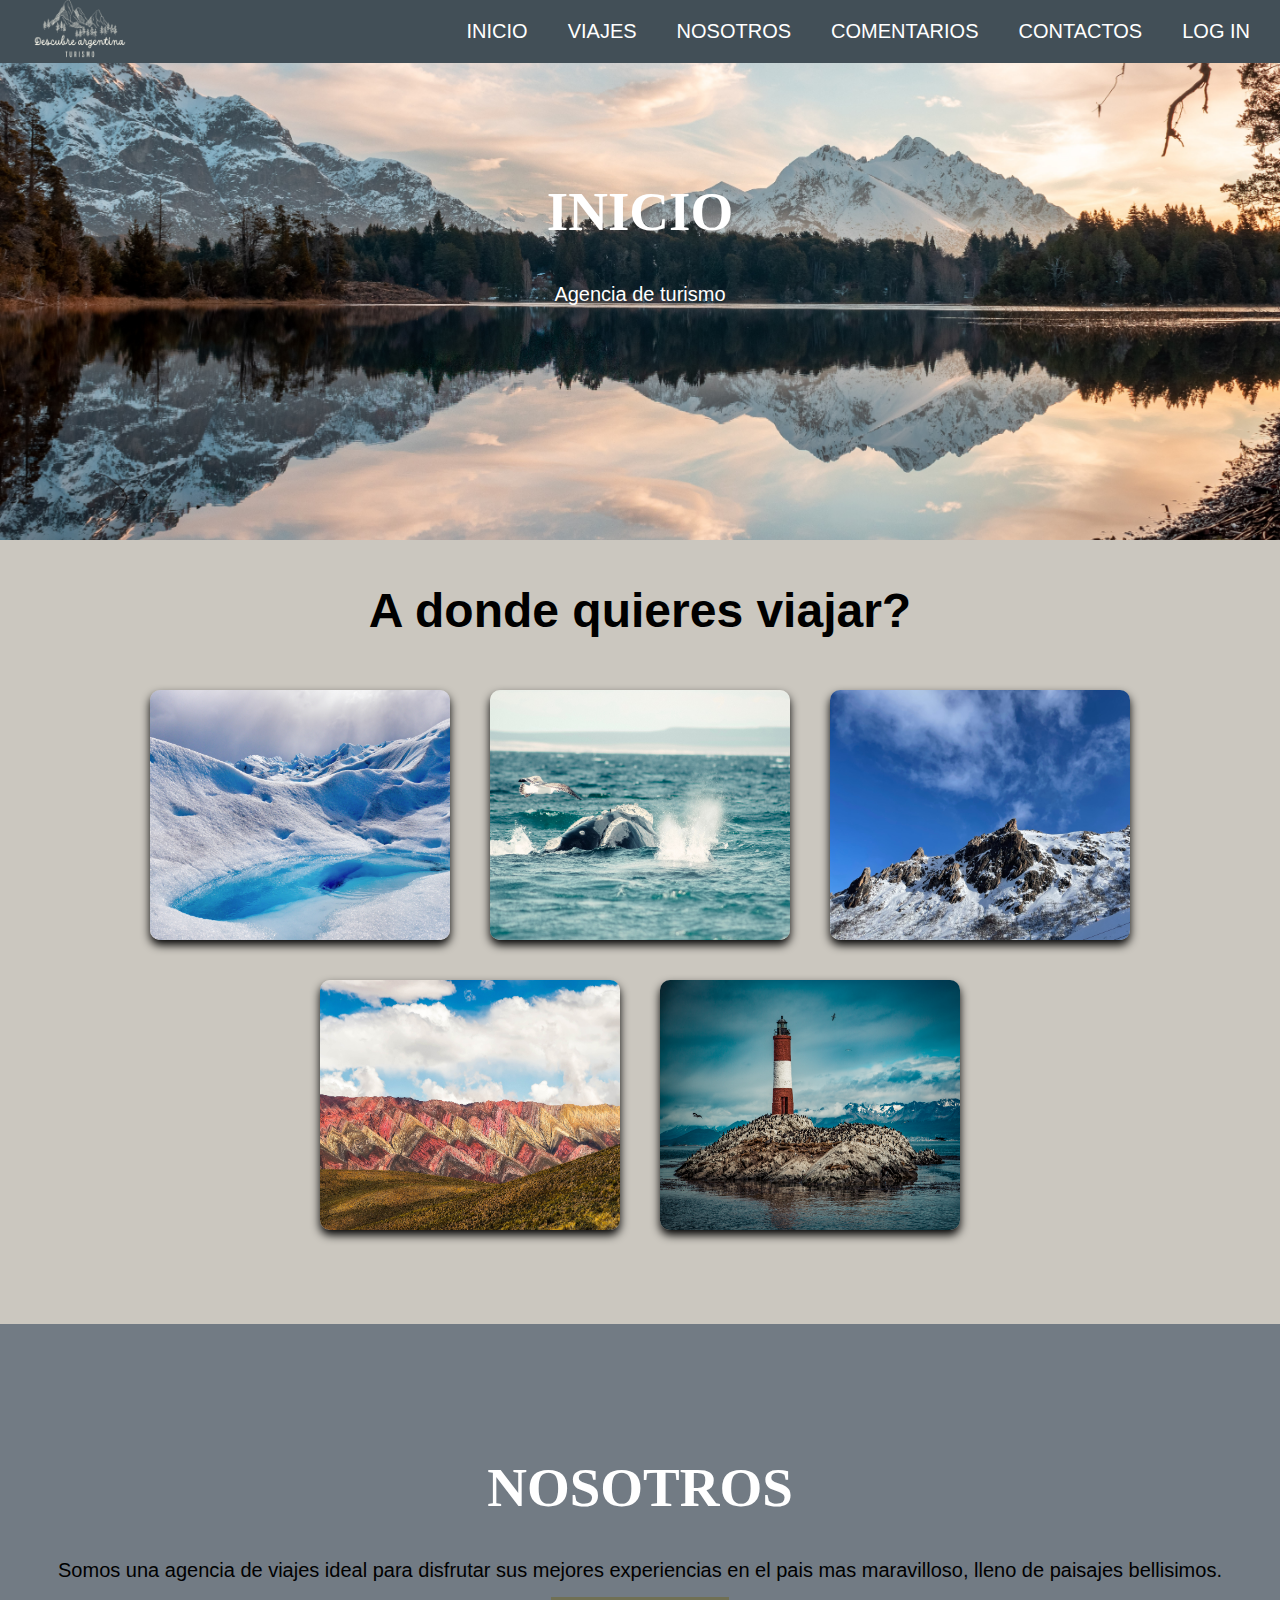
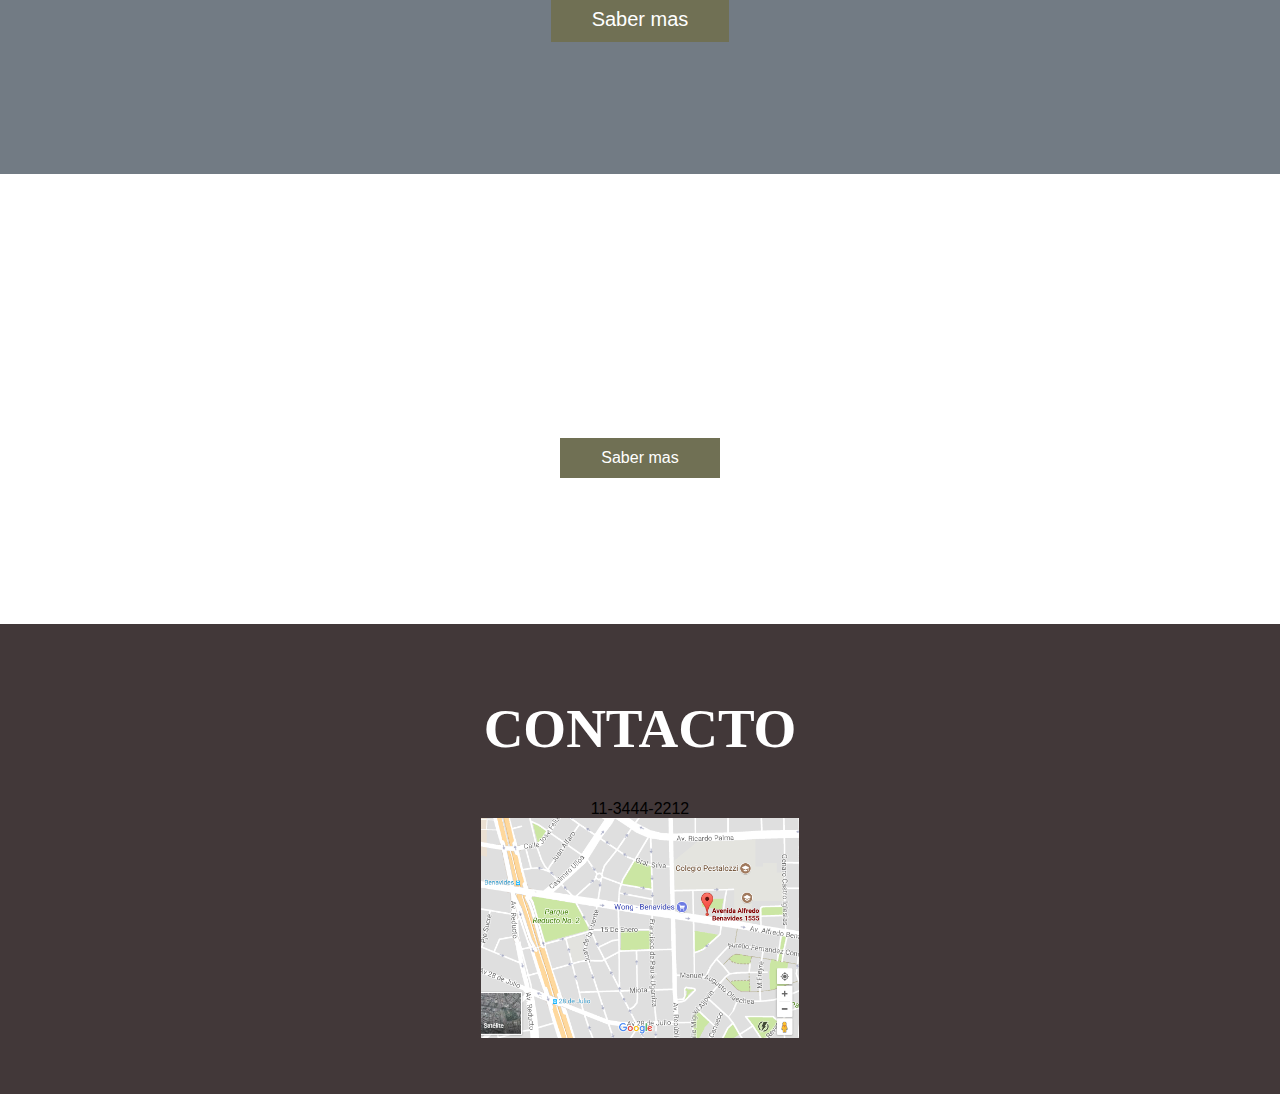
<file: proyecto web en grupo/index.html>
<!DOCTYPE html>
<html lang="en">
<head>
    <meta charset="UTF-8">
    <meta name="viewport" content="width=device-width, initial-scale=1.0">
    <title>Descubre-Argentina-Turismo</title>
    <link rel="stylesheet" href="style.css">
    <link rel="shortcut icon" href="img/logo arg.png" type="Icono descubre argentina">
</head>
<body>
    
    <div class="head">
        <div class="logo">
            <a href="#"><img src="img/logo arg.png" width="100" height="60" alt=""></a>
            
        </div>

        <nav class="navbar">
            <a href="index.html">Inicio</a>
            <a href="#nuestrosViajes">Viajes</a>
            <a href="#nosotros">Nosotros</a>
            <a href="#comentarios">Comentarios</a>
            <a href= "#contacto">Contactos</a>
            <a href="log in.html">Log In</a>
        </nav>

    </div>

    <header class="content header">
        <h2 class="title">Inicio</h2>
        <p>Agencia de turismo</p>

        <!-- <div class="btn-home">
            <a href="sabermas.html"class="btn">Saber mas</a>
        </div> -->
    </header>


<!-- -----------------------------------------seccion viajes---------------------------------------------------------- -->
    
        <section class="seccion viajes" id="nuestrosViajes">

            <h2 class="h2"> A donde quieres viajar?</h2>
            <div class="contenedor">
        
        <div class="card" >
        
            <div class="face front">
               <img class="polaroid" src="img/glaciar.jpg" width="330" height="250" alt="">
                <h3>Glaciar Perito Moreno</h3>
        
            </div>
            
            <div class="face back">
                <h3>Glaciar Perito Moreno</h3>
                <p>Ubicada en la región patagónica, provincia de Santa Cruz. Actividades para hacer: Minitrekking en el Glaciar Perito
                Moreno, Excursión de día completo al glaciar Perito Moreno con navegación.</p>
        
                <div class="link">
                    <a href="glaciar perito moreno.html"> Ver mas...</a>
                </div>
            </div>
        
            
        
        </div>
        
        <div class="card" >
        
            <div class="face front">
                <img class="polaroid" src="img/madryn.jpg" width="330" height="250" alt="">
                <h3>Puerto Madryn</h3>
        
            </div>
        
            <div class="face back">
                <h3>Puerto Madryn</h3>
                <p>Ubicada en la provincia de Chubut. Actividades para hacer: Excursion a la peninsula Valdes desde Puerto Madryn con avistamiento de ballenas, Peninsula Valdes, snorkeling con leones marinos por Madryn Buceos.</p>
        
                <div class="link">
                    <a href="puerto madryn.html"> Ver mas...</a>
                </div>
            </div>
        
        
        
        </div>
        
        
        <div class="card">
        
            <div class="face front">
                <img class="polaroid" src="img/bariloche foto.jpg" width="330" height="250" alt="">
                <h3>Bariloche</h3>
        
            </div>
        
            <div class="face back">
                <h3>Bariloche</h3>
                <p>Esta ubicada en la provincia de Rio negro. Es el lugar mas visitado en toda la patagonia. Actividades para hacer:Se pueden visitar los siguientes lugares: Parque Nahuelito, Cerro Tronador, Parque Nacional Nahuel Huapi...</p>
        
                <div class="link">
                    <a href="bariloche.html"> Ver mas...</a>
                </div>
            </div>
        
        
        
        </div>
        
        
        <div class="card">
        
            <div class="face front">
                <img class="polaroid" src="img/jujuy cerro 7 colores.jpg" width="330" height="250" alt="">
                <h3>Cerro 7 colores</h3>
        
            </div>
        
            <div class="face back">
                <h3>Cerro 7 colores</h3>
                <p>Esta ubicado en las afueras de la ciudad de Purmamarca. Está conformado por sedimentos marinos, lacustres y fluviales que fueron depositándose en la zona durante siglos.</p>
        
                <div class="link">
                    <a href="cerro 7 colores.html"> Ver mas...</a>
                </div>
            </div>
        
        
        
        </div>
        
        
        <div class="card">
        
            <div class="face front">
                <img class="polaroid" src="img/ushuaia.jpg" width="330" height="250" alt="">
                <h3>Ushuaia</h3>
        
            </div>
        
            <div class="face back">
                <h3>Ushuaia</h3>
                <p>Esta ubicada en la provincia de Tierra del Fuego. Es conocida como la ciudad “más austral del mundo” o también como la ciudad del “fin del mundo”. Actividades para hacer: 
                    Tour Guiado a Parque Nacional y Viaje en Tren Fin del Mundo y mas...</p>
        
                <div class="link">
                    <a href="ushuaia.html"> Ver mas...</a>
                </div>
            </div>
        
        
        
        </div>
        
            </div>
        </section> 
     

    

<!-- -------------------------------------------fin de seccion viajes--------------------------------------------------------- -->





<section class="content about" id="nosotros"> 
        <!-- <section class="seccion nosotros" id="nosotros"> -->
        <h2 class="title">Nosotros</h2>
        <p>Somos una agencia de viajes ideal para disfrutar sus mejores experiencias en el pais mas maravilloso, lleno de paisajes bellisimos.</p>

        <a href="saber mas nosotros.html" class="btn">Saber mas</a>
     <!-- </section> -->
     </section> 


     <section class="content price" id="comentarios"> 
        <!-- <section class="seccion comentarios" id="comentarios"> -->
    
        <article class="contain">
            
            <h2 class="title">Comentarios</h2>
            <a href="saber mas comentarios.html" class="btn">Saber mas</a>
        </article>
    <!-- </section> -->
     </section> 

     <section class="content contact" id="contacto">  
        <!-- <section class="seccion contactos" id="contactos">  -->
        <h2 class="title">Contacto</h2>
        <p>11-3444-2212</p>
        
        
        <figure class="map">
            <img src="img/mapa.png" height="220px" width="100%" alt="mapa"></figure>
        <!-- </section> -->
    </section> 

    
</body>
</html>
</body>
</html>
</file>
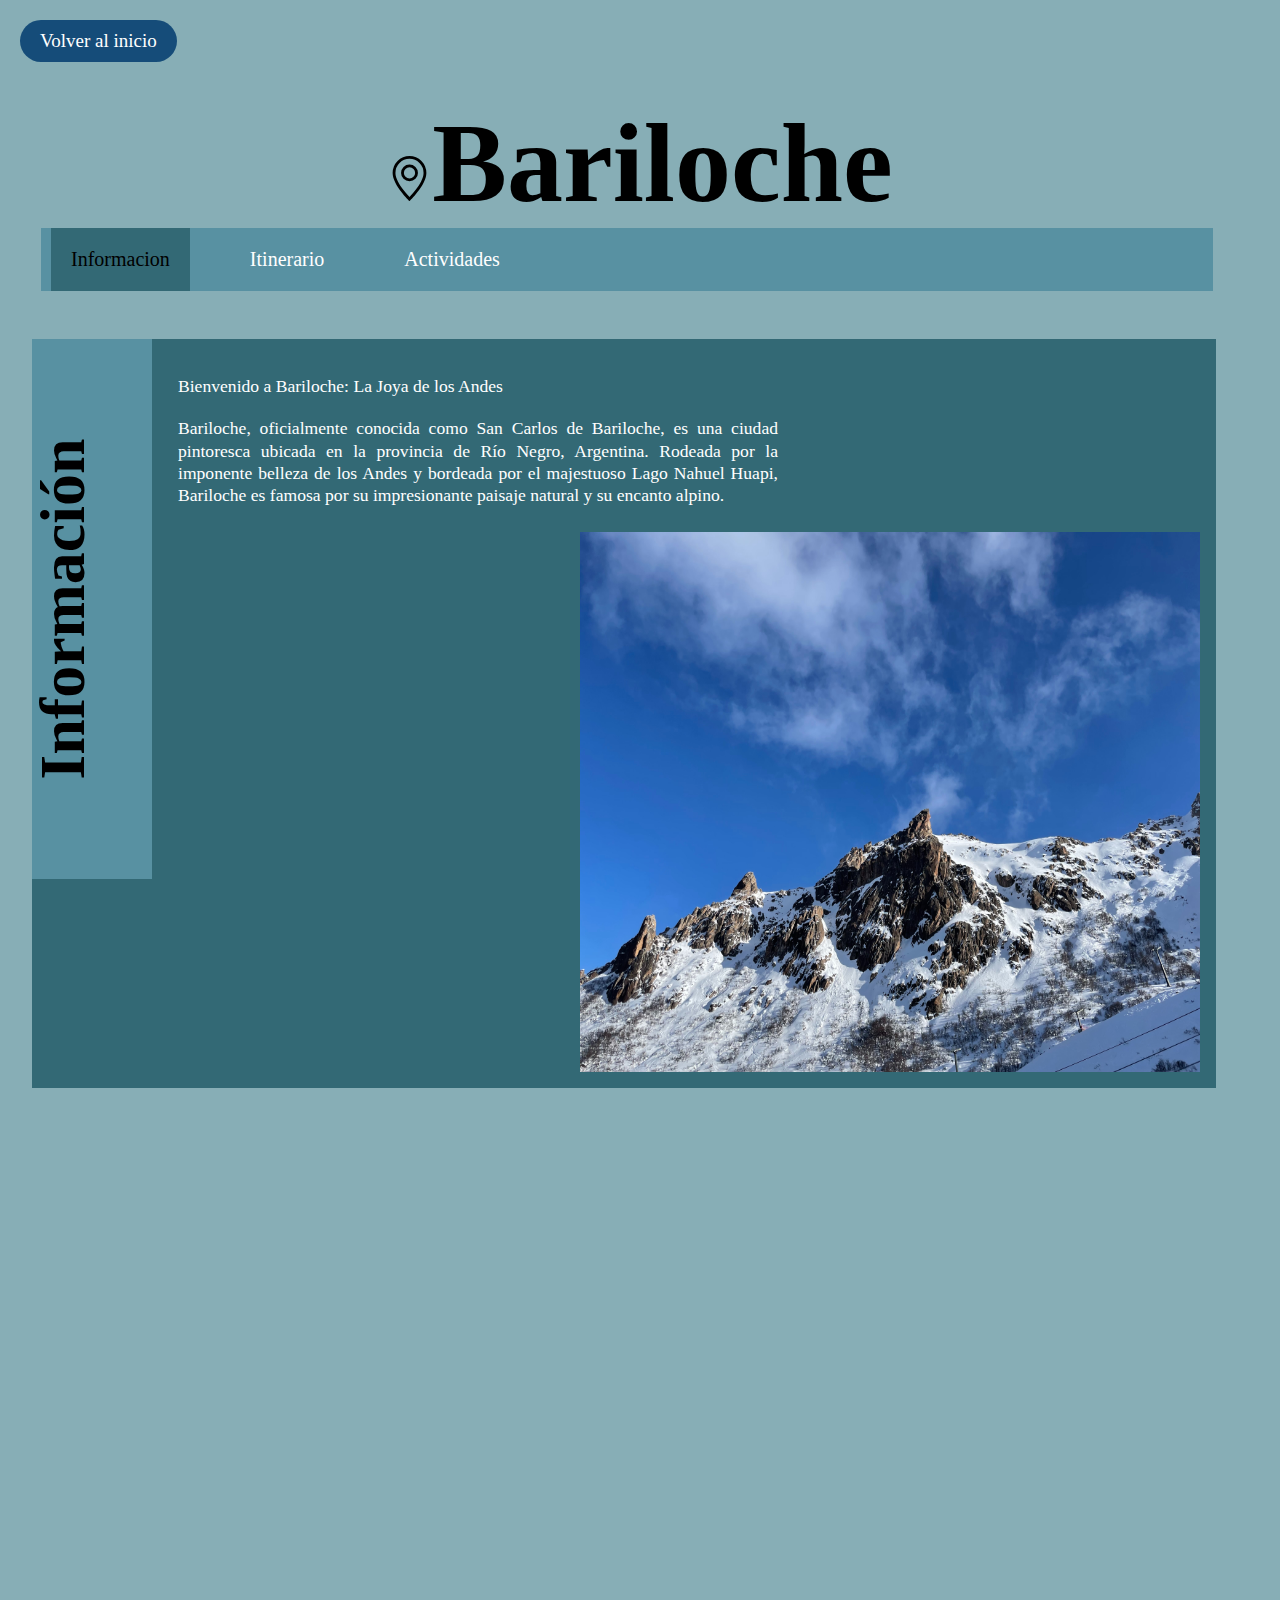
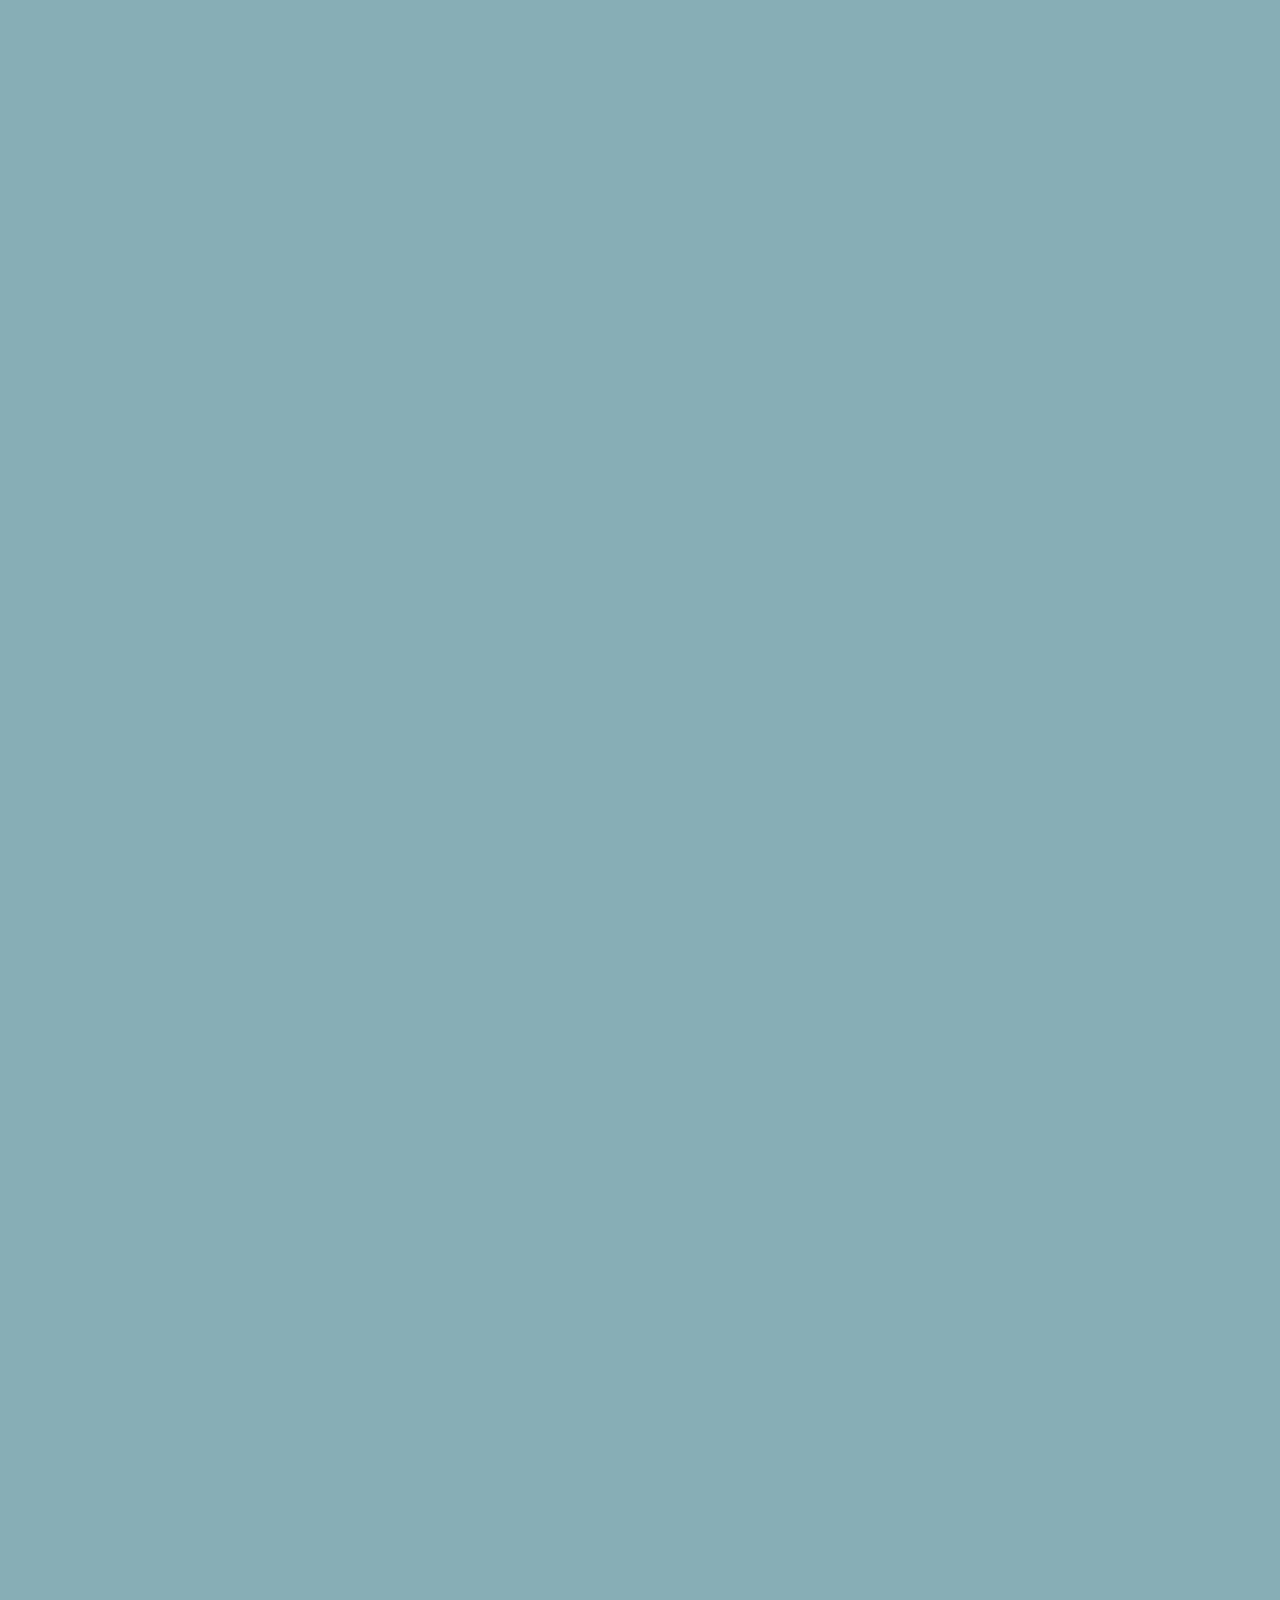
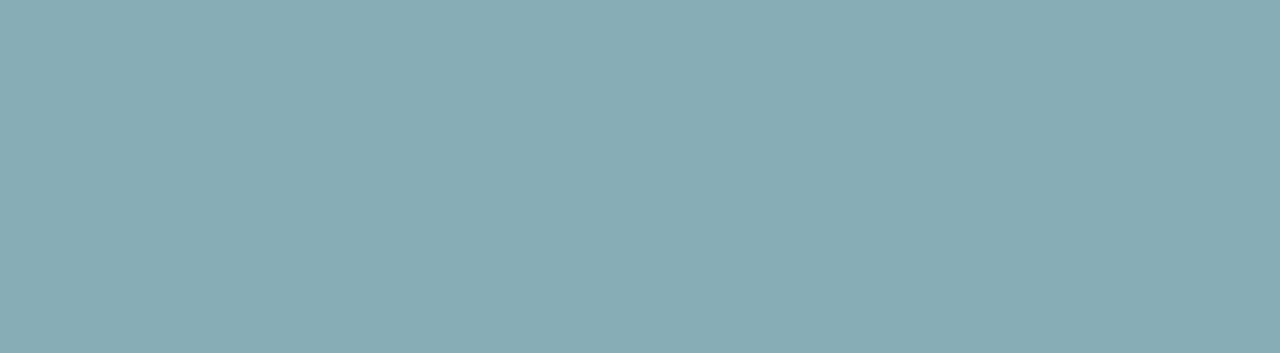
<file: proyecto web en grupo/bariloche.html>
<!DOCTYPE html>
<html lang="es">

<head>
    <meta charset="UTF-8">
    <meta name="viewport" content="width=device-width, initial-scale=1.0">
    <title>Viaje a Ushuaia</title>

    <link rel="preconnect" href="https://fonts.googleapis.com">
    <link rel="preconnect" href="https://fonts.gstatic.com" crossorigin>
    <link
        href="https://fonts.googleapis.com/css2?family=Caveat&family=Gluten:wght@600&family=Inconsolata:wght@300;500;800;900&display=swap"
        rel="stylesheet">

<!-- otra fuente -->
    <link rel="preconnect" href="https://fonts.googleapis.com">
    <link rel="preconnect" href="https://fonts.gstatic.com" crossorigin>
    <link
        href="https://fonts.googleapis.com/css2?family=Caveat&family=Gluten:wght@600&family=Inconsolata:wght@300;500;800;900&family=PT+Serif:ital,wght@0,400;1,700&display=swap"
        rel="stylesheet">
    <link rel="stylesheet" href="bariloche.css">
    <script defer src="bariloche.js"></script>
</head>

<body>
    <div class="about-content">
        <a href="index.html" class="read-more">Volver al inicio</a>
    </div>


<header>

    <h1><svg xmlns="http://www.w3.org/2000/svg" width="16" height="16" fill="currentColor" class="icono"
            viewBox="0 0 16 16">
            <path
                d="M12.166 8.94c-.524 1.062-1.234 2.12-1.96 3.07A31.493 31.493 0 0 1 8 14.58a31.481 31.481 0 0 1-2.206-2.57c-.726-.95-1.436-2.008-1.96-3.07C3.304 7.867 3 6.862 3 6a5 5 0 0 1 10 0c0 .862-.305 1.867-.834 2.94zM8 16s6-5.686 6-10A6 6 0 0 0 2 6c0 4.314 6 10 6 10z" />
            <path d="M8 8a2 2 0 1 1 0-4 2 2 0 0 1 0 4zm0 1a3 3 0 1 0 0-6 3 3 0 0 0 0 6z" />
        </svg>Bariloche</h1>


</header>



    <main class="contenedor">


        <ul class="ul">
            
            <li class="li activo">Informacion</li>
            <li class="li">Itinerario</li>
            <li class="li">Actividades</li>
        </ul>

        <div class="subcontenedor">


            <!-- informacion -->

            <section class="bloque activo">

                <article class="article ">
                    <h2 class="h2">Información</h2>
                    <p>Bienvenido a Bariloche: La Joya de los Andes</p>

                    <p>Bariloche, oficialmente conocida como San Carlos de Bariloche, es una ciudad pintoresca ubicada en la provincia de 
                        Río Negro, Argentina. Rodeada por la imponente belleza de los Andes y bordeada por el majestuoso Lago Nahuel Huapi, 
                        Bariloche es famosa por su impresionante paisaje natural y su encanto alpino.</p>
                        
                </article>
                
                
                <figure class="figure">
                    <img class="img" src="img/bariloche foto.jpg" width="620" height="540" alt="Ushuaia">
                
                </figure>
            </section>


                 <!-- itinerario -->
            <section class="bloque">

                <article class="article">
                  <h2 class="h2">Itinerario</h2>
                  <p>Día 1: Explora la Ciudad y el Circuito Chico</p>
                  <p>Mañana:</p>
                  <p>Desayuna en una de las panaderías locales para probar productos regionales.
                    Comienza el día explorando el centro de Bariloche. Visita la Catedral de San Carlos de Bariloche y la Plaza Principal.
                    Haz una parada en una chocolatería para probar algunos de los famosos chocolates de la región.</p>
                    <p>Tarde:</p>
                    <p>Almuerza en un restaurante local para probar platos regionales.
                        Por la tarde, dirígete al Circuito Chico, un recorrido panorámico que ofrece vistas impresionantes del Lago Nahuel Huapi y los picos 
                        de los Andes. Si lo deseas, puedes alquilar una bicicleta para recorrerlo.</p>
                    <p>Noche:</p>
                    <p>Cena en un restaurante con vista al lago para disfrutar de la puesta de sol sobre los Andes.</p>
                    <p>Día 2: Aventuras al Aire Libre</p>
                    <p>Mañana:</p>
                    <p>Desayuna temprano y prepárate para un día lleno de aventuras.Realiza una excursión de senderismo en el Parque Nacional
                    Nahuel Huapi. Puedes elegir entre rutas de diferentes niveles de dificultad.</p>
                    <p>Tarde:</p>
                    <p>Almuerza en el refugio de montaña o lleva un picnic contigo. Si te sientes aventurero, considera la posibilidad de 
                    practicar escalada en roca en los alrededores.</p>
                    <p>Noche:</p>
                    <p>Regresa a la ciudad y elige un restaurante que ofrezca platos locales para cenar.</p>
                    <p>Día 3: Diversión Acuática y Naturaleza</p>
                    <p>Mañana:</p>
                    <p> Desayuna y prepárate para una experiencia en el agua. Participa en una excursión en barco o 
                    kayak por el Lago Nahuel Huapi.</p>
                    <p>Tarde:</p>
                    <p>Almuerza en un restaurante con vista al lago. Visita el Bosque de Arrayanes en la Península de Quetrihué,
                        un lugar mágico lleno de árboles únicos.</p>
                    <p>Noche:</p>
                    <p>Disfruta de una cena tranquila en un restaurante acogedor.</p>
                    <p>Día 4: Aventura en la Montaña</p>
                    <p>Mañana:</p>
                    <p>Desayuna temprano y prepárate para un día de esquí o snowboard en el Cerro Catedral (si es temporada de invierno).</p>
                    <p>Tarde:</p>
                    <p>Almuerza en una de las cabañas de montaña o en los restaurantes de la estación de esquí.</p>
                    <p>Noche:</p>
                    <p>Regresa a la ciudad y disfruta de tu última cena en Bariloche en un restaurante de tu elección. 
                        Este itinerario es solo una sugerencia y puede adaptarse según tus preferencias y las condiciones locales. ¡Espero que disfrutes tu 
                        tiempo en Bariloche!</p>
                 </article>
                 


                 <figure class="figure">
                 <img class="img" src="img/bariloche foto.jpg" width="620" height="540" alt="Ushuaia">

                 </figure>
            </section>


            <section class="bloque">
            
                <article class="article">
                <h2 class="h2">Actividades</h2>
                <p>Senderismo y Trekking: Explora los impresionantes paisajes de los alrededores de Bariloche a través de sus numerosos 
                    senderos. Algunas rutas populares incluyen el Circuito Chico, el Cerro Campanario y el sendero al Refugio Frey.</p>
                <p>Esquí y Snowboard: Si visitas en invierno, las estaciones de esquí como Cerro Catedral ofrecen excelentes pistas 
                    para esquiar y hacer snowboard.</p>
                <p>Navegación por el Lago Nahuel Huapi: Embárcate en un crucero por el lago más grande de la región, donde podrás disfrutar de vistas 
                    panorámicas y conocer más sobre la historia y geografía del lugar.</p>
                <p>Pesca Deportiva: Los numerosos lagos y ríos de la región ofrecen oportunidades excepcionales 
                    para la pesca de truchas y salmones.</p>
                <p>Mountain Biking: Recorre los senderos en bicicleta de montaña y disfruta de la emoción de descender por las colinas mientras te rodea
                   un impresionante paisaje.</p>
                <p>Rafting y Deportes Acuáticos: Los ríos de la zona ofrecen condiciones ideales para actividades como el rafting y el kayak.</p>
                <p>Parapente y Ala Delta: Experimenta la emoción de volar sobre los majestuosos paisajes de Bariloche en parapente o ala delta.</p>
                <p>Visitas a Cervecerías Artesanales: Prueba la excelente cerveza artesanal de la región en una de las muchas cervecerías locales.</p>
                <p>Visitas a Chocolaterías: Descubre la tradición chocolatera de Bariloche y prueba algunas de las delicias locales.</p>
                <p>Recorridos Culturales y Museos: Visita el Museo de la Patagonia para aprender sobre la historia y cultura de la región, y explora la 
                    arquitectura alpina de la ciudad.</p>
                <p>Paseos en 4x4 y Excursiones en Camioneta: Descubre los rincones más remotos y espectaculares de la zona a través de emocionantes 
                recorridos en vehículos todo terreno.</p>
                <p>Spas y Relajación: Disfruta de tratamientos de spa y relajación en alguno de los lujosos hoteles de la ciudad.</p>
                <p>Recuerda que la disponibilidad de algunas actividades puede variar según la temporada, así que es recomendable verificar previamente
                   antes de planificar tu itinerario. ¡Espero que disfrutes tu visita a Bariloche!</p>
                </article>
            
            
                <figure class="figure">
                    <img class="img" src="img/bariloche foto.jpg" width="620" height="540" alt="Ushuaia">
            
                </figure>
            </section>
           
        </div>
    </main>
</file>
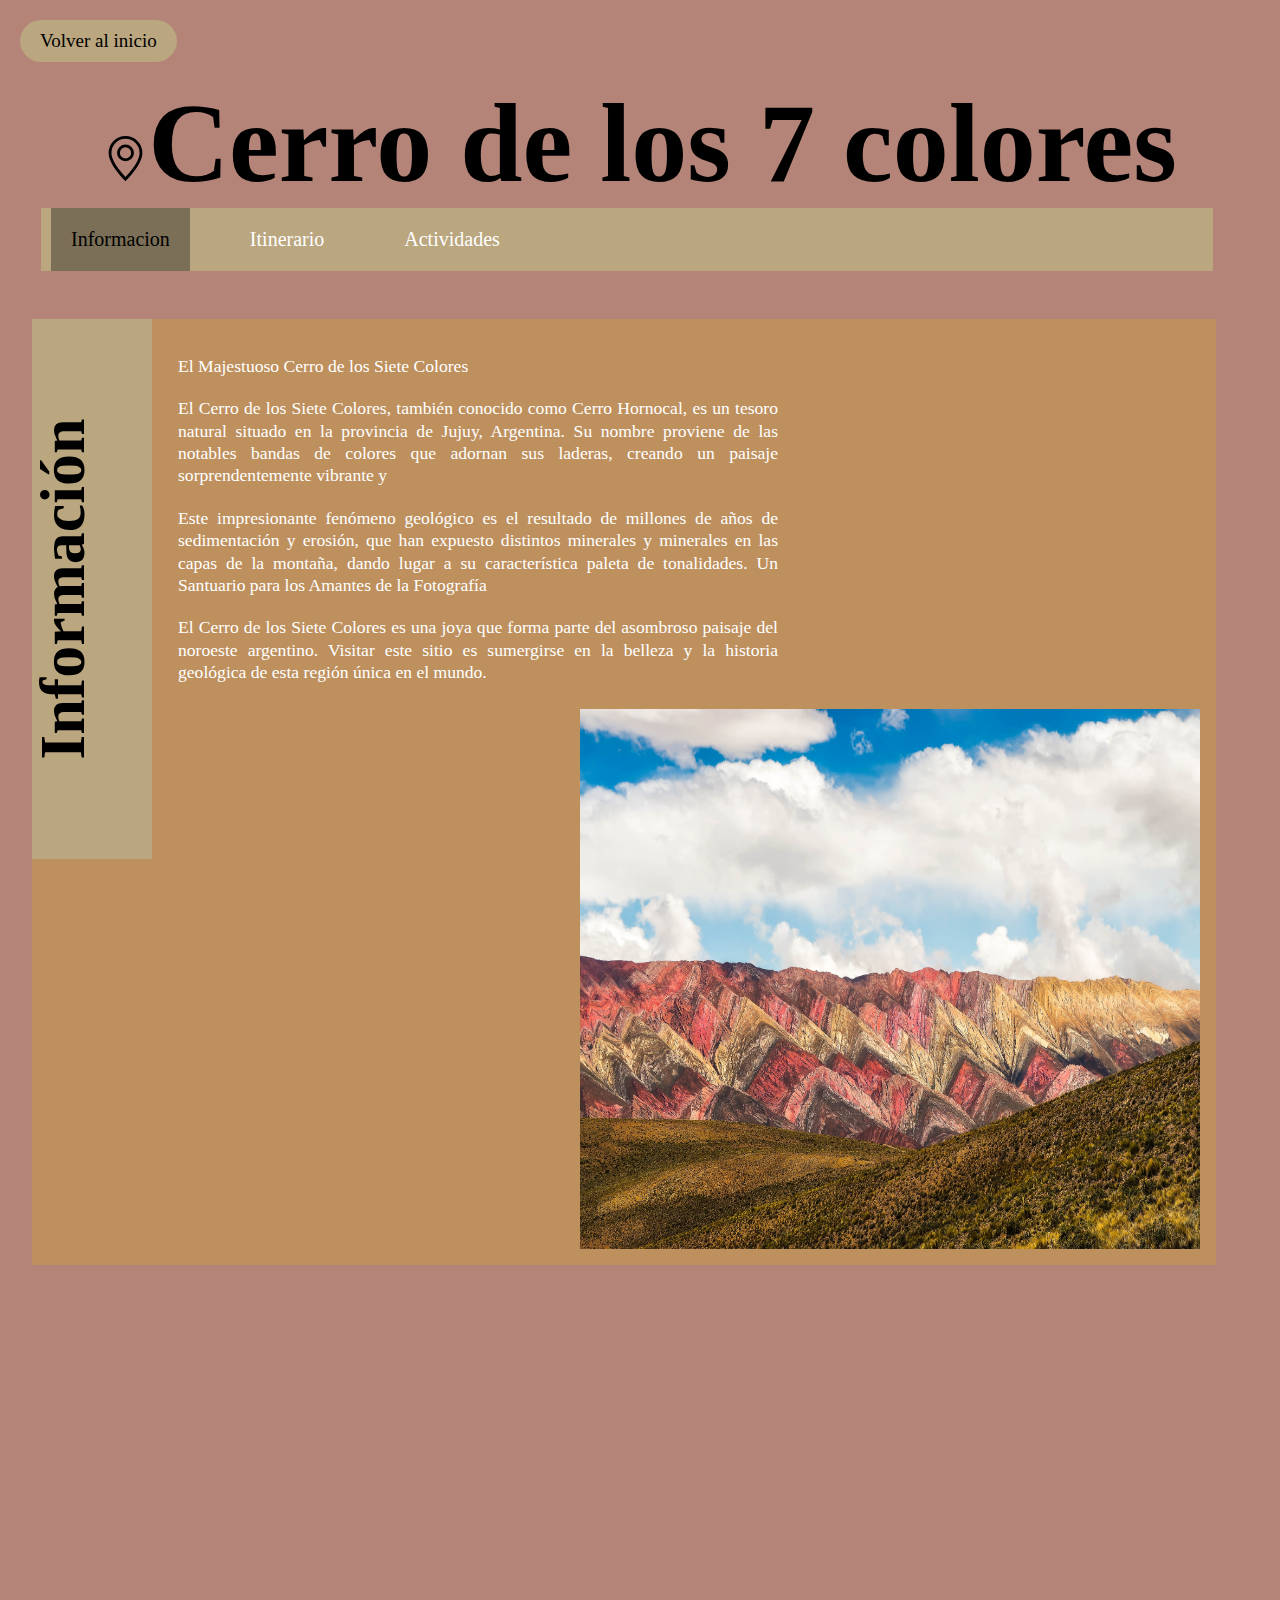
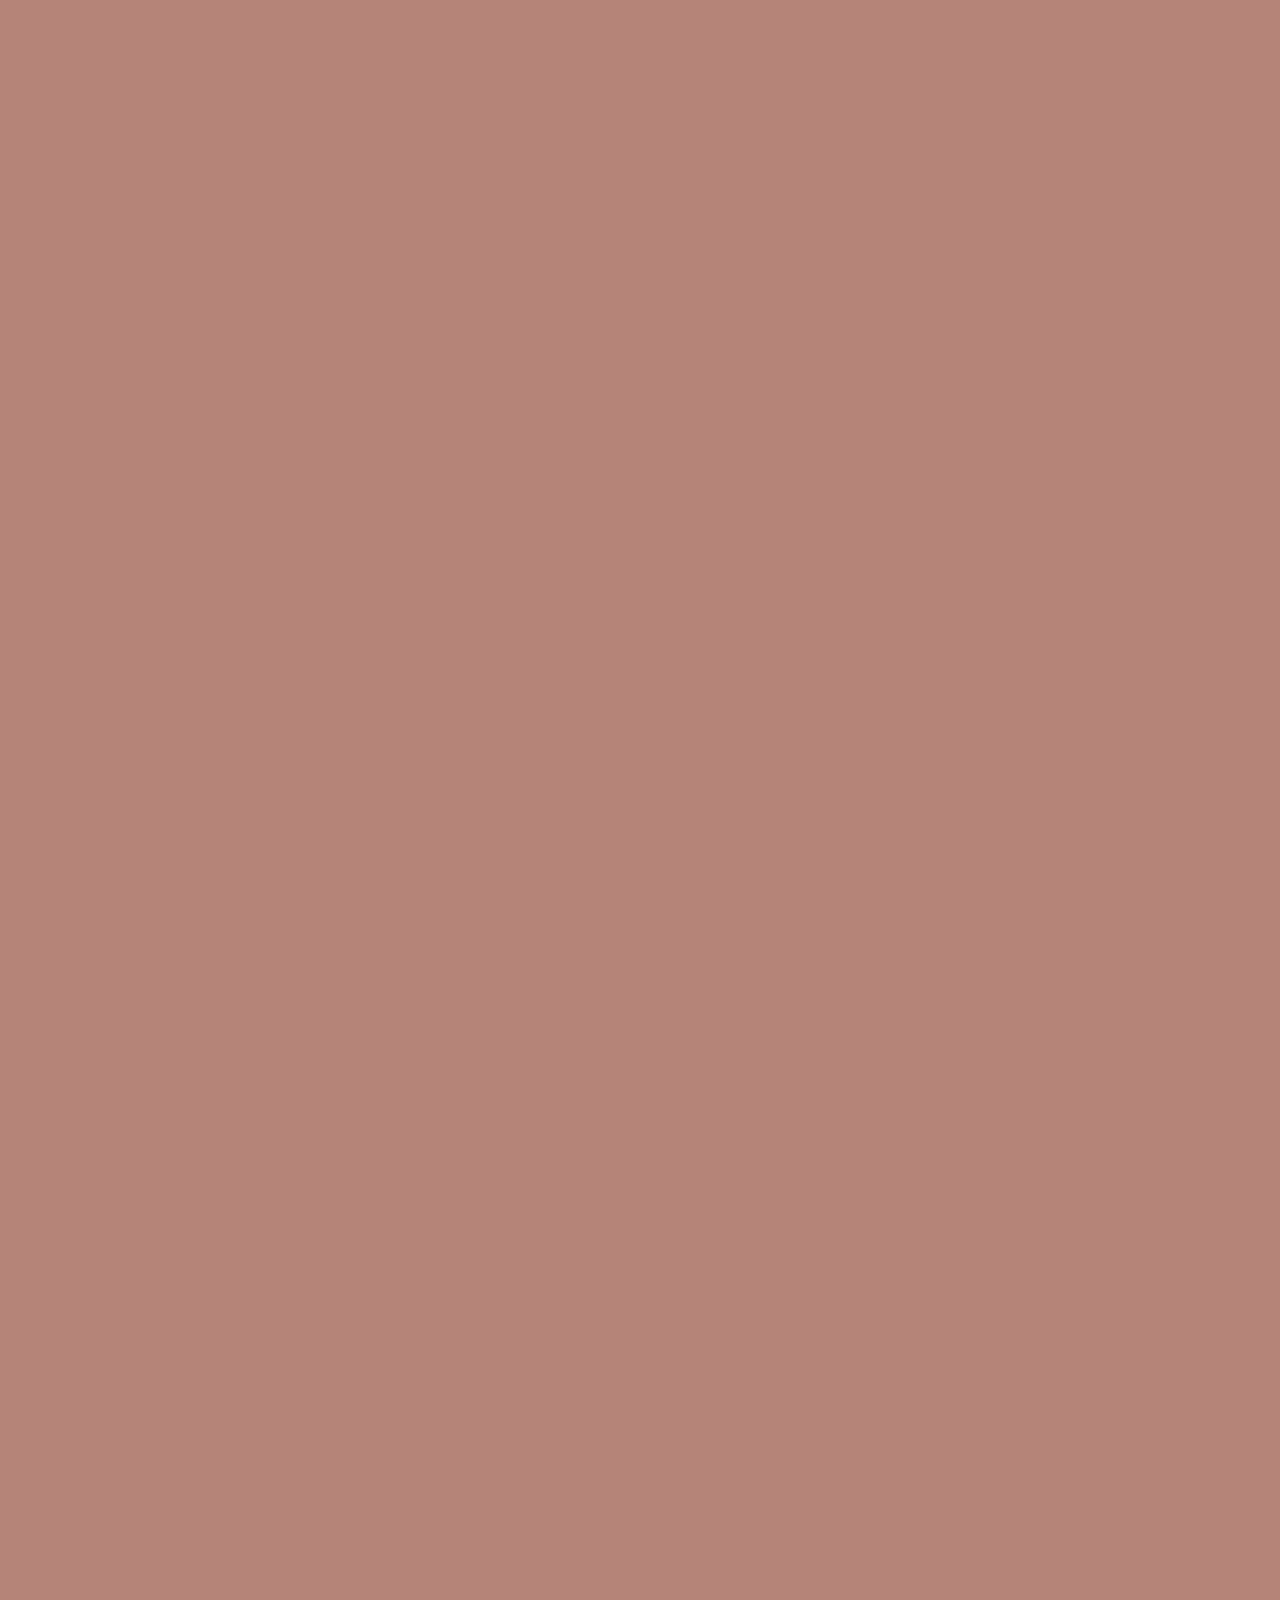
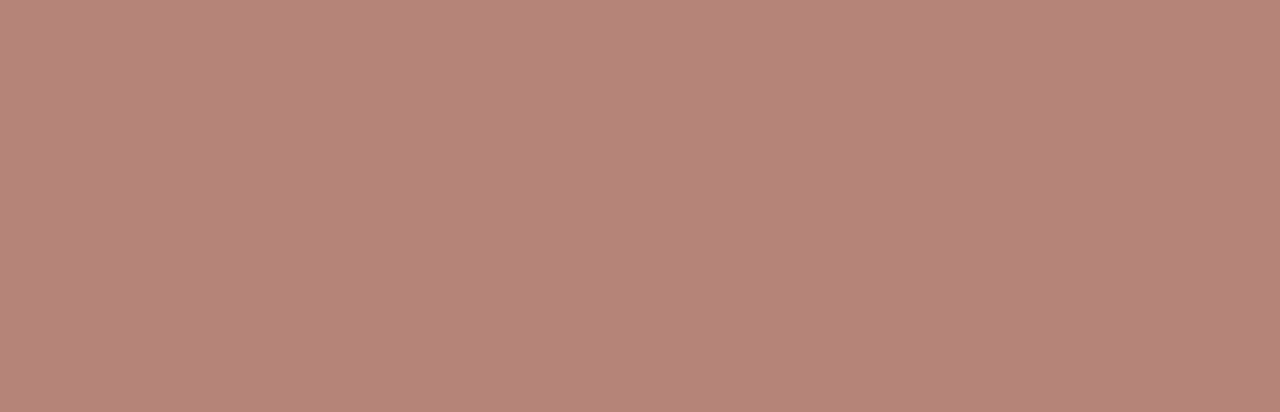
<file: proyecto web en grupo/cerro 7 colores.html>
<!DOCTYPE html>
<html lang="es">

<head>
    <meta charset="UTF-8">
    <meta name="viewport" content="width=device-width, initial-scale=1.0">
    <title>Viaje a Ushuaia</title>

    <link rel="preconnect" href="https://fonts.googleapis.com">
    <link rel="preconnect" href="https://fonts.gstatic.com" crossorigin>
    <link
        href="https://fonts.googleapis.com/css2?family=Caveat&family=Gluten:wght@600&family=Inconsolata:wght@300;500;800;900&display=swap"
        rel="stylesheet">

<!-- otra fuente -->
    <link rel="preconnect" href="https://fonts.googleapis.com">
    <link rel="preconnect" href="https://fonts.gstatic.com" crossorigin>
    <link
        href="https://fonts.googleapis.com/css2?family=Caveat&family=Gluten:wght@600&family=Inconsolata:wght@300;500;800;900&family=PT+Serif:ital,wght@0,400;1,700&display=swap"
        rel="stylesheet">
    <link rel="stylesheet" href="cerro 7 colores.css">
    <script defer src="cerro 7 colores.js"></script>
</head>

<body>
    <div class="about-content">
        <a href="index.html" class="read-more">Volver al inicio</a>
    </div>


<header>

    <h1><svg xmlns="http://www.w3.org/2000/svg" width="16" height="16" fill="currentColor" class="icono"
            viewBox="0 0 16 16">
            <path
                d="M12.166 8.94c-.524 1.062-1.234 2.12-1.96 3.07A31.493 31.493 0 0 1 8 14.58a31.481 31.481 0 0 1-2.206-2.57c-.726-.95-1.436-2.008-1.96-3.07C3.304 7.867 3 6.862 3 6a5 5 0 0 1 10 0c0 .862-.305 1.867-.834 2.94zM8 16s6-5.686 6-10A6 6 0 0 0 2 6c0 4.314 6 10 6 10z" />
            <path d="M8 8a2 2 0 1 1 0-4 2 2 0 0 1 0 4zm0 1a3 3 0 1 0 0-6 3 3 0 0 0 0 6z" />



            
        </svg>Cerro de los 7 colores</h1>


</header>



    <main class="contenedor">


        <ul class="ul">
            
            <li class="li activo">Informacion</li>
            <li class="li">Itinerario</li>
            <li class="li">Actividades</li>
        </ul>

        <div class="subcontenedor">


            <!-- informacion -->

            <section class="bloque activo">

                <article class="article ">
                    <h2 class="h2">Información</h2>
                    <p>El Majestuoso Cerro de los Siete Colores</p>
                   <p>El Cerro de los Siete Colores, también conocido como Cerro Hornocal, es un tesoro natural situado en la provincia de Jujuy, 
                    Argentina. Su nombre proviene de las notables bandas de colores que adornan sus laderas, creando un paisaje sorprendentemente 
                    vibrante y</p>
                    <p>Este impresionante fenómeno geológico es el resultado de millones de años de sedimentación y erosión, que han expuesto distintos
                        minerales y minerales en las capas de la montaña, dando lugar a su característica paleta de tonalidades.
                        Un Santuario para los Amantes de la Fotografía</p>
                    <p>El Cerro de los Siete Colores es una joya que forma parte del asombroso paisaje del noroeste argentino. Visitar este sitio es 
                    sumergirse en la belleza y la historia geológica de esta región única en el mundo.</p> 
                </article>
                
                
                <figure class="figure">
                    <img class="img" src="img/jujuy cerro 7 colores.jpg" width="620" height="540" alt="Ushuaia">
                
                </figure>
            </section>


                 <!-- itinerario -->
            <section class="bloque">

                <article class="article">
                  <h2 class="h2">Itinerario</h2>
                 <p> Día 1: Llegada a Purmamarca y Exploración del Cerro</p>
                 <p>Mañana:</p>
                 <p>Llegada a Purmamarca y acomodación en tu alojamiento.</p>
                 <p>Desayuno en un restaurante local para probar platos regionales.</p>
                 <p>Tarde:</p>
                 <p>Comienza tu visita al Cerro de los Siete Colores. Realiza una caminata por los senderos 
                    cercanos al cerro para apreciar su belleza desde diferentes ángulos.</p>
                <p>Disfruta de la tarde explorando el pueblo de Purmamarca y su mercado de artesanías. </p>
                <p> Noche:</p>
                <p>Cena en un restaurante local para probar la comida regional.</p>
                <p>Día 2: Excursiones y Cultura</p>
                <p>Mañana:</p>
                <p>Desayuna temprano y prepárate para una excursión en 4x4. Este vehículo te llevará a lugares impresionantes 
                    y poco accesibles por otros medios.</p>
                <p>Tarde:</p>
                <p>Almuerza en un lugar con vista panorámica en la montaña.</p>
                <p>Visita el Pucará de Tilcara para aprender sobre la historia de la región. </p>
                <p> Noche:</p>
                <p>Regresa a Purmamarca y disfruta de una cena en un restaurante local.</p>
                <p>Día 3: Humahuaca y la Quebrada de Humahuaca </p>
                <p>Mañana:</p>
                <p>Viaja hacia el pueblo de Humahuaca, un lugar con una rica historia y cultura.</p>
                <p>Visita la Iglesia de Uquía y admira las pinturas coloniales.</p>
                <p>Tarde:</p>
                <p>Almuerzo en un restaurante local en Humahuaca para probar platos típicos.</p>
                <p>Explora la Quebrada de Humahuaca, declarada Patrimonio de la Humanidad por su belleza y valor cultural.</p>
                <p>Noche:</p>
                <p>Regresa a Purmamarca y disfruta de una cena tranquila.</p>
                <p>Día 4: Despedida y Partida</p>
                <p>Mañana:</p>
                <p>Desayuna y aprovecha la mañana para hacer compras de artesanías en el mercado local.</p>
                <p>Tarde:</p>
                <p>Realiza una última caminata por los senderos cercanos al Cerro de los Siete Colores para despedirte de este increíble lugar.</p>
                <p>Noche:</p>
                <p>Cena en Purmamarca y preparación para tu partida al día siguiente.</p>
                <p>Este itinerario es una sugerencia y puede adaptarse según tus preferencias y las condiciones locales. 
                    ¡Espero que disfrutes tu tiempo en el Cerro de los Siete Colores y sus alrededores!</p>
                 </article>
                 


                 <figure class="figure">
                 <img class="img" src="img/jujuy cerro 7 colores.jpg" width="620" height="540" alt="Ushuaia">

                 </figure>
            </section>


            <section class="bloque">
            
                <article class="article">
                    <h2 class="h2">Actividades</h2>
                    <p>Contemplar el Paisaje: Dedica tiempo a admirar y fotografiar el impresionante paisaje multicolor
                        del cerro desde diferentes perspectivas.</p>
                    <p>Senderismo y Trekking: Explora los senderos que rodean el cerro para obtener vistas panorámicas y acercarte aún más 
                        a esta maravilla natural.</p>
                    <p>Visitar Pueblos Cercanos: Aprovecha para conocer los pintorescos pueblos cercanos como Humahuaca y Purmamarca, donde
                        puedes explorar su cultura y artesanías locales.</p>
                    <p>Excursiones en 4x4: Realiza una excursión en vehículo todo terreno para acceder a lugares más remotos y disfrutar de 
                        paisajes únicos.</p>
                    <p>Visitar el Pucará de Tilcara: Este sitio arqueológico preincaico está ubicado en Tilcara, un pueblo cercano, y es una
                        oportunidad para conocer más sobre la historia de la región.</p>
                    <p>Visitar la Iglesia de Uquía: Esta iglesia del siglo XVII en Uquía alberga una colección de pinturas coloniales de la 
                        Escuela Cuzqueña.</p>
                    <p>Participar en Festivales Locales: Si tu visita coincide con algún festival o evento local, no dudes en participar para
                        experimentar la cultura y tradiciones de la región.</p>
                    <p>Gastronomía Regional: Prueba la deliciosa comida del noroeste argentino, como empanadas, locro y platos a base de quinoa.</p>
                    <p>Visitar la Quebrada de Humahuaca: Esta impresionante quebrada, declarada Patrimonio de la Humanidad, ofrece paisajes únicos
                        y la oportunidad de conocer más sobre la cultura andina.</p>
                    <p>Compras de Artesanías: Explora los mercados y tiendas de artesanías locales para llevarte recuerdos únicos hechos a mano 
                        por los habitantes de la región.</p>
                    <p>Degustación de Vinos: Si eres amante del vino, considera visitar alguna bodega cercana para probar los vinos de la región.</p>
                    <p>Recuerda que las actividades pueden variar según la temporada y las condiciones locales, así que es recomendable verificar
                         previamente. ¡Espero que disfrutes al máximo tu visita al Cerro de los Siete Colores!</p>


                </article>
            
            
                <figure class="figure">
                    <img class="img" src="img/jujuy cerro 7 colores.jpg" width="620" height="540" alt="Ushuaia">
            
                </figure>
            </section>
           
        </div>
    </main>
</file>
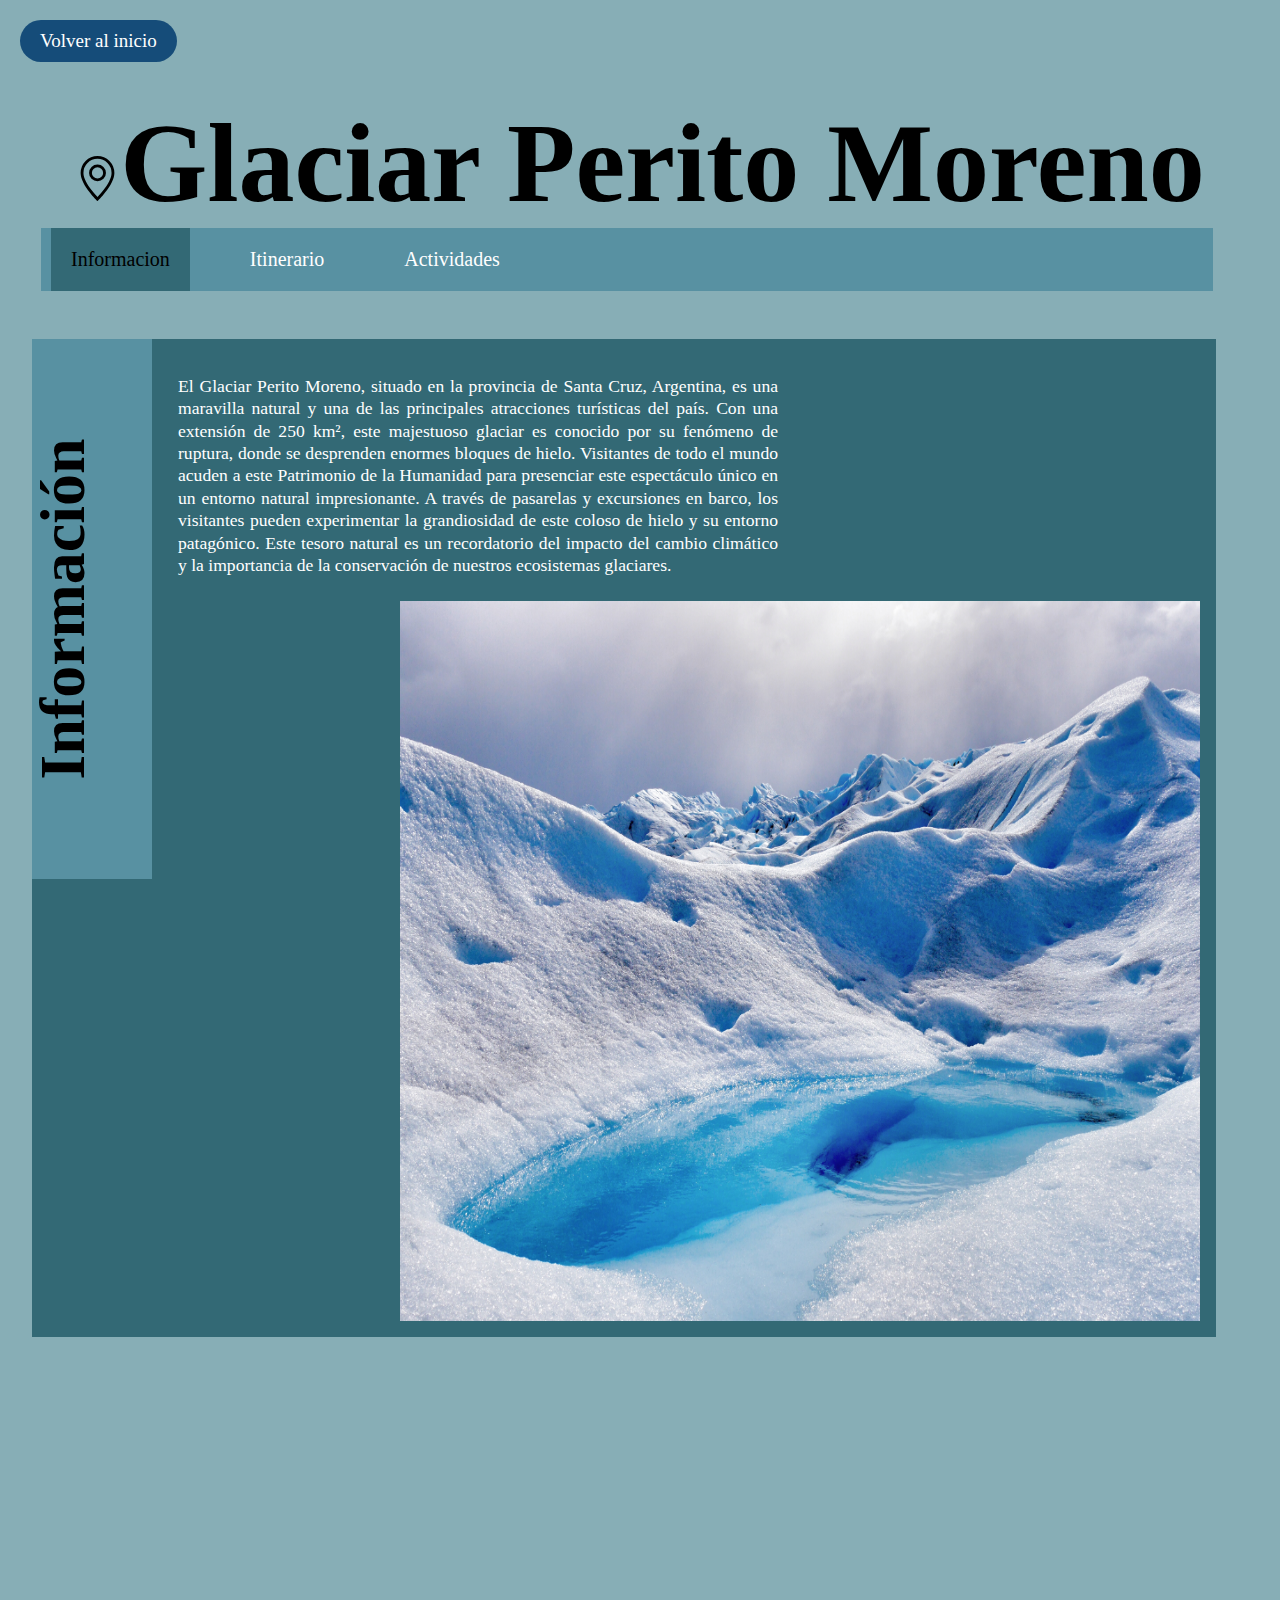
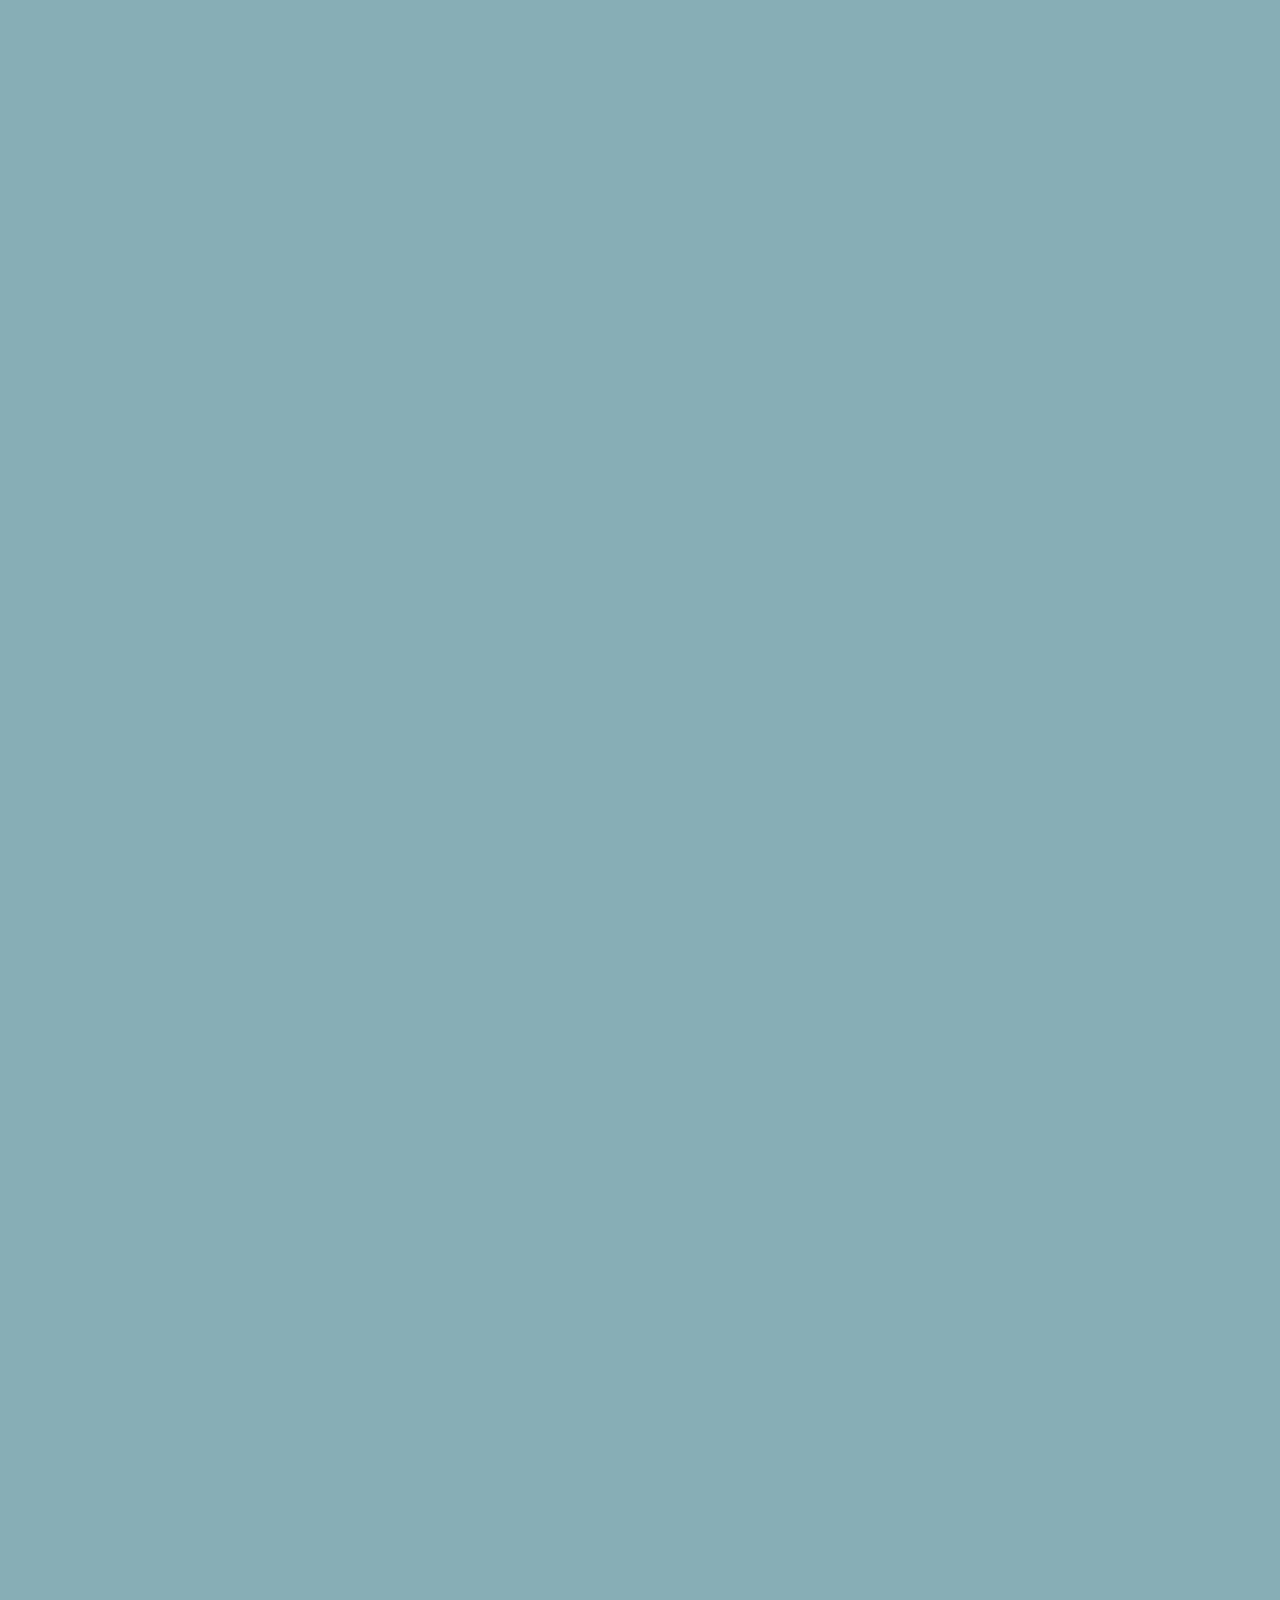
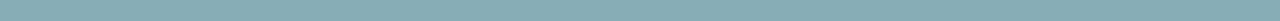
<file: proyecto web en grupo/glaciar perito moreno.html>
<!DOCTYPE html>
<html lang="es">

<head>
    <meta charset="UTF-8">
    <meta name="viewport" content="width=device-width, initial-scale=1.0">
    <title>Viaje a Ushuaia</title>

    <link rel="preconnect" href="https://fonts.googleapis.com">
    <link rel="preconnect" href="https://fonts.gstatic.com" crossorigin>
    <link
        href="https://fonts.googleapis.com/css2?family=Caveat&family=Gluten:wght@600&family=Inconsolata:wght@300;500;800;900&display=swap"
        rel="stylesheet">

<!-- otra fuente -->
    <link rel="preconnect" href="https://fonts.googleapis.com">
    <link rel="preconnect" href="https://fonts.gstatic.com" crossorigin>
    <link
        href="https://fonts.googleapis.com/css2?family=Caveat&family=Gluten:wght@600&family=Inconsolata:wght@300;500;800;900&family=PT+Serif:ital,wght@0,400;1,700&display=swap"
        rel="stylesheet">
    <link rel="stylesheet" href="glaciar perito moreno.css">
    <script defer src="glaciar perito moreno.js"></script>
</head>

<body>
    <div class="about-content">
        <a href="index.html" class="read-more">Volver al inicio</a>
    </div>

<header>

    <h1><svg xmlns="http://www.w3.org/2000/svg" width="16" height="16" fill="currentColor" class="icono"
            viewBox="0 0 16 16">
            <path
                d="M12.166 8.94c-.524 1.062-1.234 2.12-1.96 3.07A31.493 31.493 0 0 1 8 14.58a31.481 31.481 0 0 1-2.206-2.57c-.726-.95-1.436-2.008-1.96-3.07C3.304 7.867 3 6.862 3 6a5 5 0 0 1 10 0c0 .862-.305 1.867-.834 2.94zM8 16s6-5.686 6-10A6 6 0 0 0 2 6c0 4.314 6 10 6 10z" />
            <path d="M8 8a2 2 0 1 1 0-4 2 2 0 0 1 0 4zm0 1a3 3 0 1 0 0-6 3 3 0 0 0 0 6z" />



            
        </svg>Glaciar Perito Moreno</h1>


</header>



    <main class="contenedor">


        <ul class="ul">
            
            <li class="li activo">Informacion</li>
            <li class="li">Itinerario</li>
            <li class="li">Actividades</li>
        </ul>

        <div class="subcontenedor">


            <!-- informacion -->

            <section class="bloque activo">

                <article class="article ">
                    <h2 class="h2">Información</h2>
                    <p>El Glaciar Perito Moreno, situado en la provincia de Santa Cruz, Argentina, es una maravilla natural y una 
                        de las principales atracciones turísticas del país. Con una extensión de 250 km², este majestuoso glaciar es
                         conocido por su fenómeno de ruptura, donde se desprenden enormes bloques de hielo. Visitantes de todo el mundo
                          acuden a este Patrimonio de la Humanidad para presenciar este espectáculo único en un entorno natural impresionante. 
                          A través de pasarelas y excursiones en barco, los visitantes pueden experimentar la grandiosidad de este coloso de 
                          hielo y su entorno patagónico. Este tesoro natural es un recordatorio del impacto del cambio climático y la importancia 
                          de la conservación de nuestros ecosistemas glaciares.</p>
                </article>
                
                
                <figure class="figure">
                    <img class="img" src="img/glaciar.jpg" width="800" height="720" alt="Ushuaia">
                
                </figure>
            </section>


                 <!-- itinerario -->
            <section class="bloque">

                <article class="article">
                  <h2 class="h2">Itinerario</h2>
                  <p>Día 1: Exploración del Glaciar Perito Moreno

                    <p>Mañana:</p>
                    <p>09:00 AM: Comienza tu día temprano para aprovechar la luz del día. Dirígete al Parque Nacional Los Glaciares desde El Calafate
                        (aprox. 1 hora de viaje).</p>
                    <p>10:30 AM: Llegada al Glaciar Perito Moreno. Empieza con una visita a las pasarelas. Tómate tu tiempo para absorber 
                        la majestuosidad del glaciar y observar el movimiento del hielo.
                        Mediodía:</p>
                    
                    <p>01:00 PM: Almuerzo en una de las áreas de picnic del parque o en el restaurante cercano.
                        Tarde:</p>
                    
                    <p>02:30 PM: Embarca en una excursión en barco para acercarte aún más al glaciar. Escucha las explicaciones de los guías sobre 
                        la formación y el comportamiento del hielo.
                        04:00 PM: Regresa a las pasarelas para tener una última mirada al glaciar antes del atardecer.</p>
                    <p>Día 2: Aventuras Adicionales</p>
                    
                    <p>Mañana:</p>
                    
                    <p>09:00 AM: Participa en una excursión de trekking sobre el glaciar. Esta experiencia te permitirá caminar sobre el hielo y 
                        explorar grietas y cavernas con un guía experto.
                        Mediodía:</p>
                    
                    <p>01:00 PM: Almuerzo en el área de descanso del parque.</p>
                    <p>Tarde:</p>
                    
                    <p>03:00 PM: Explora las rutas de senderismo en los alrededores del glaciar para obtener diferentes perspectivas del paisaje y 
                        quizás avistar fauna local.</p>
                    <p>Día 3: Descubrimientos en El Calafate</p>
                    
                   <p>Mañana:</p> 
                    
                    <p>09:00 AM: Visita el Museo Regional de El Calafate para aprender más sobre la historia y la cultura de la región.
                        Mediodía:</p>
                    
                    <p>01:00 PM: Almuerzo en el centro de El Calafate, donde puedes probar platos locales.
                        Tarde:</p>
                    
                    <p>03:00 PM: Explora el pueblo, visita tiendas locales y disfruta de las vistas al Lago Argentino.</p>
                    <p>Este itinerario te brinda una experiencia completa que incluye la maravilla natural del Glaciar Perito Moreno y también 
                        te permite explorar la ciudad de El Calafate y sus alrededores. Recuerda que los horarios y actividades pueden variar según
                         la temporada y la disponibilidad, así que te recomiendo verificar y reservar con anticipación según tus preferencias. 
                         ¡Espero que disfrutes de tu viaje!</p>
                 </article>
                 


                 <figure class="figure">
                 <img class="img" src="img/glaciar.jpg" width="800" height="720" alt="Ushuaia">

                 </figure>
            </section>


            <section class="bloque">
            
                <article class="article">
                    <h2 class="h2">Actividades</h2>
                    <p>Observación del Glaciar: Puedes disfrutar de impresionantes vistas del glaciar desde las pasarelas construidas 
                        especialmente para este propósito. Obtendrás una perspectiva única de la inmensidad de este fenómeno natural.

                        <p>Navegación: Embarcarte en una excursión en barco por el Lago Argentino te permitirá apreciar el glaciar desde 
                            una perspectiva diferente y obtener vistas cercanas de sus paredes de hielo.</p>
                        
                        <p>Trekking sobre el Glaciar: Algunas compañías ofrecen excursiones guiadas que te permiten caminar sobre el 
                            hielo del glaciar con crampones y equipo especializado. Es una experiencia única para sentir la majestuosidad
                            del glaciar desde dentro.</p>
                        
                        <p>Senderismo: En los alrededores del glaciar, el Parque Nacional Los Glaciares ofrece varias rutas de senderismo 
                            con diferentes niveles de dificultad, donde podrás disfrutar de la naturaleza y obtener vistas panorámicas.</p>
                        
                        <p>Avistamiento de Fauna: En la zona circundante al Parque Nacional Los Glaciares es posible encontrar una variada fauna,
                            incluyendo aves como cóndores, águilas y flamencos, así como mamíferos como guanacos, zorros y, ocasionalmente, pumas.</p>
                        
                        <p>Pesca: Si eres un aficionado a la pesca, el Lago Argentino ofrece oportunidades para la pesca de salmónidos y truchas.</p>
                        
                        <p>Fotografía: El paisaje alrededor del Glaciar Perito Moreno es simplemente espectacular. Es un lugar ideal para 
                            fotógrafos en busca de imágenes impresionantes.</p>
                        
                        <p>Caminatas y Paseos: Además de las caminatas en las pasarelas, hay otras rutas en los alrededores que te permiten 
                            explorar la belleza natural de la zona.</p>
                        
                        <p>Visitas a Museos y Centros de Interpretación: En la cercana ciudad de El Calafate, hay museos y centros que ofrecen
                            información adicional sobre la geología y la historia de la región.
                            </p>
                        <p>Recuerda que algunas de estas actividades pueden requerir reserva previa o guías especializados, así que asegúrate 
                            de planificar con anticipación. ¡Disfruta al máximo de tu visita al Glaciar Perito Moreno!</p>
                </article>
            
            
                <figure class="figure">
                    <img class="img" src="img/glaciar.jpg" width="800" height="720" alt="Ushuaia">
            
                </figure>
            </section>
           
        </div>
    </main>




</body>

</html>
</file>
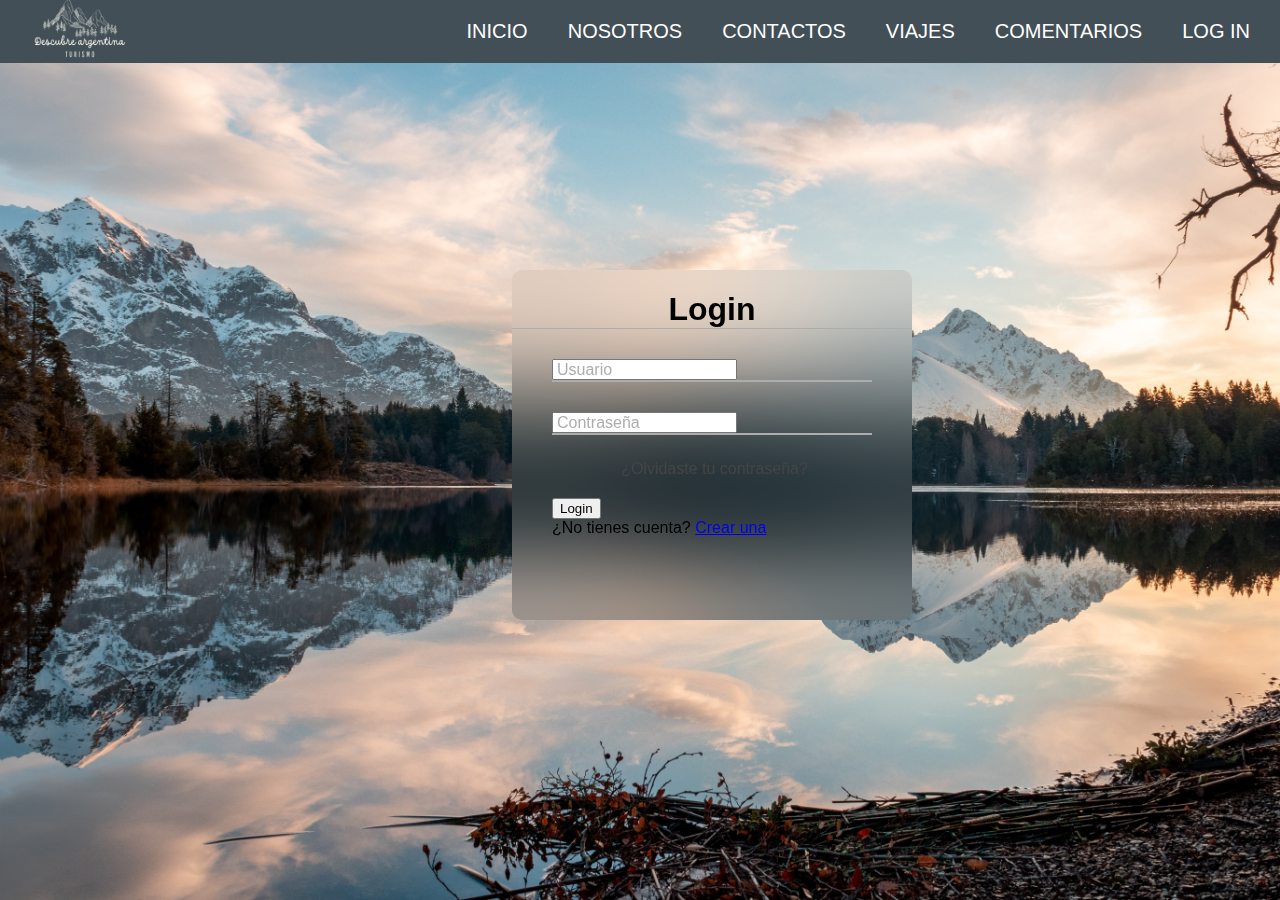
<file: proyecto web en grupo/log in.html>
<!DOCTYPE html>
<html lang="en">
<head>
    <meta charset="UTF-8">
    <meta name="viewport" content="width=device-width, initial-scale=1.0">
    <title>Document</title>
    <link rel="stylesheet" href="login.css">
</head>
<body>
    <div class="head">
        <div class="logo">
            <a href="#"><img src="img/logo arg.png" width="100" height="60" alt=""></a>
            
        </div>

        <nav class="navbar">
            <a href="index.html">Inicio</a>
            <a href="#nosotros">Nosotros</a>
            <a href= "#contactos">Contactos</a>
            <a href="#nuestrosViajes">Viajes</a>
            <a href="#comentarios">Comentarios</a>
            <a href="log in.html">Log In</a>
        </nav>

    </div>



    <div class="center">
        <h1>Login</h1>
        <form method="post">
            <div class="txt_field">
                <input type="text"required>
                <samp></samp>
                <label>Usuario</label>
            </div>

            <div class="txt_field">
                <input type="password"required>
                <samp></samp>
                <label>Contraseña</label>
            </div>

            <div class="pass">¿Olvidaste tu contraseña?</div>
            <input type="submit"value="Login">
            <div class="singup_link">
                ¿No tienes cuenta? <a href="form lore.html">Crear una</a>
            </div>
         </form>
</body>
</html>
</file>
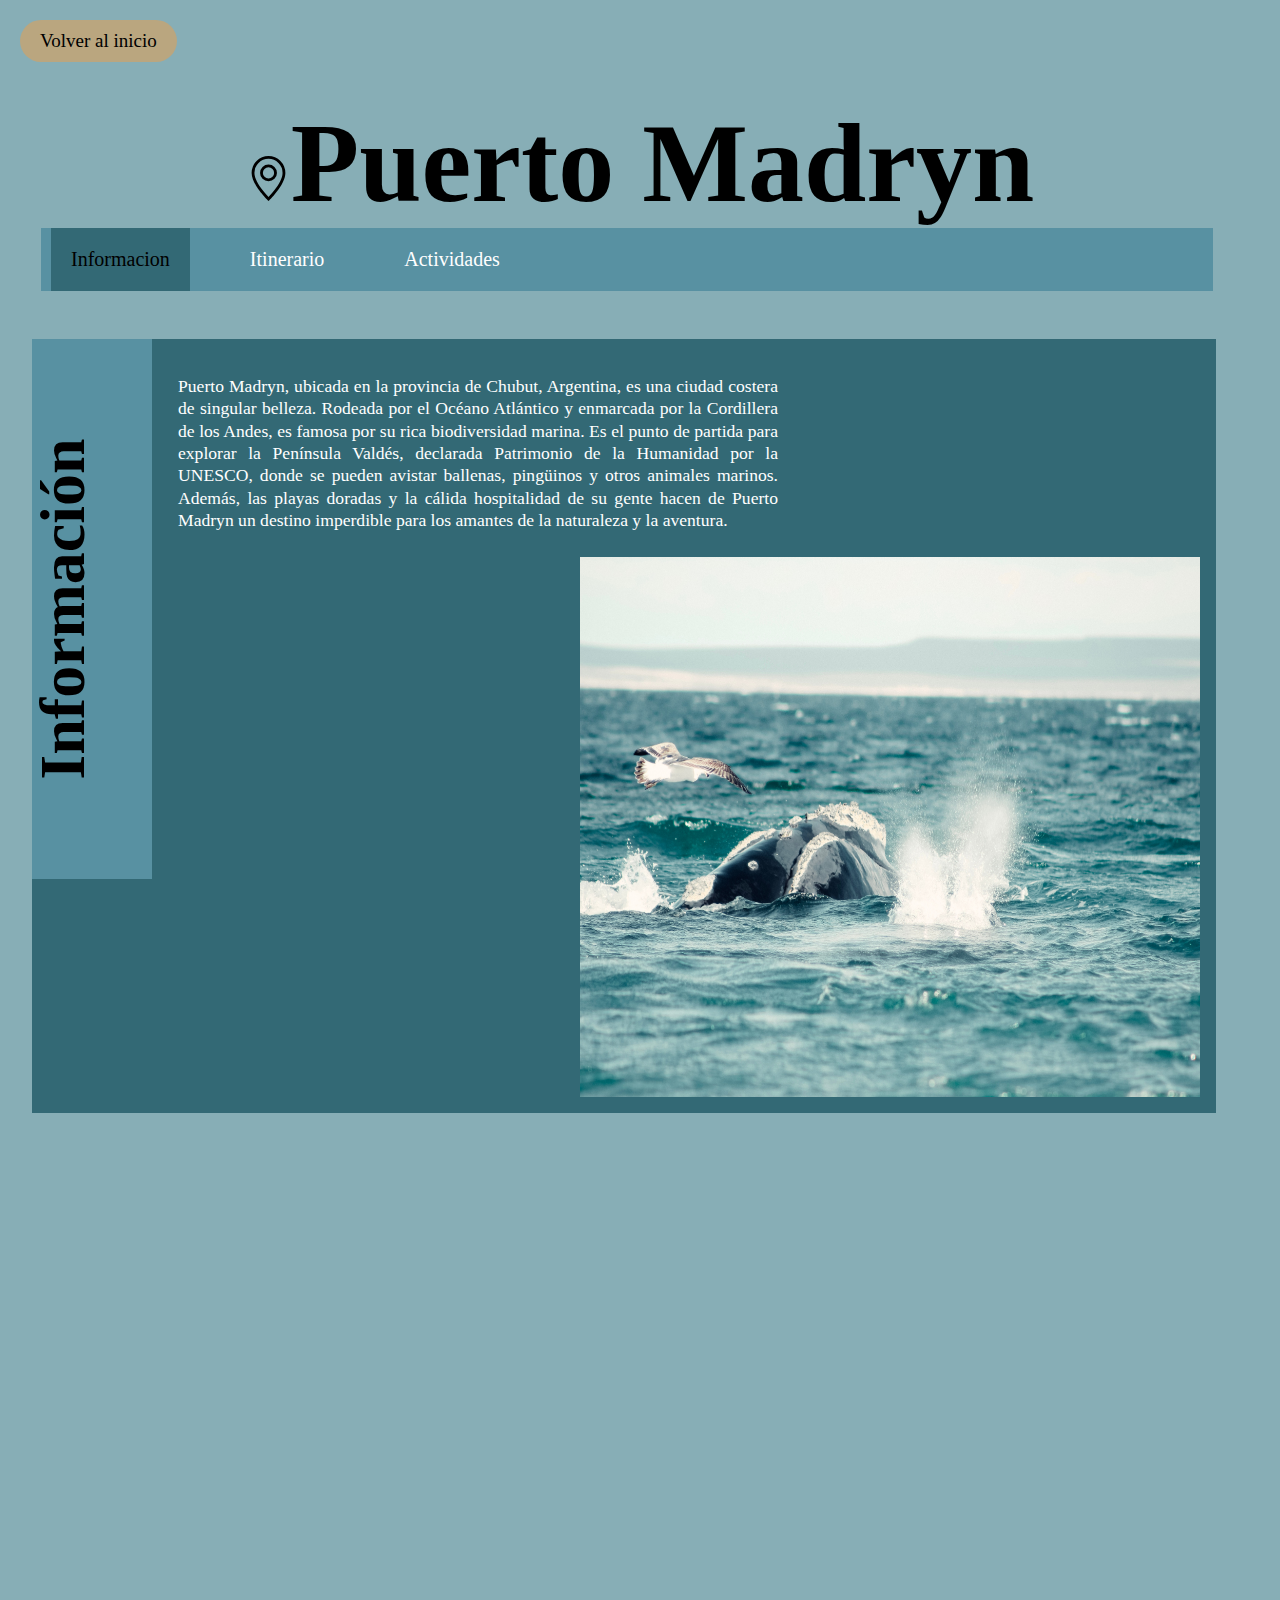
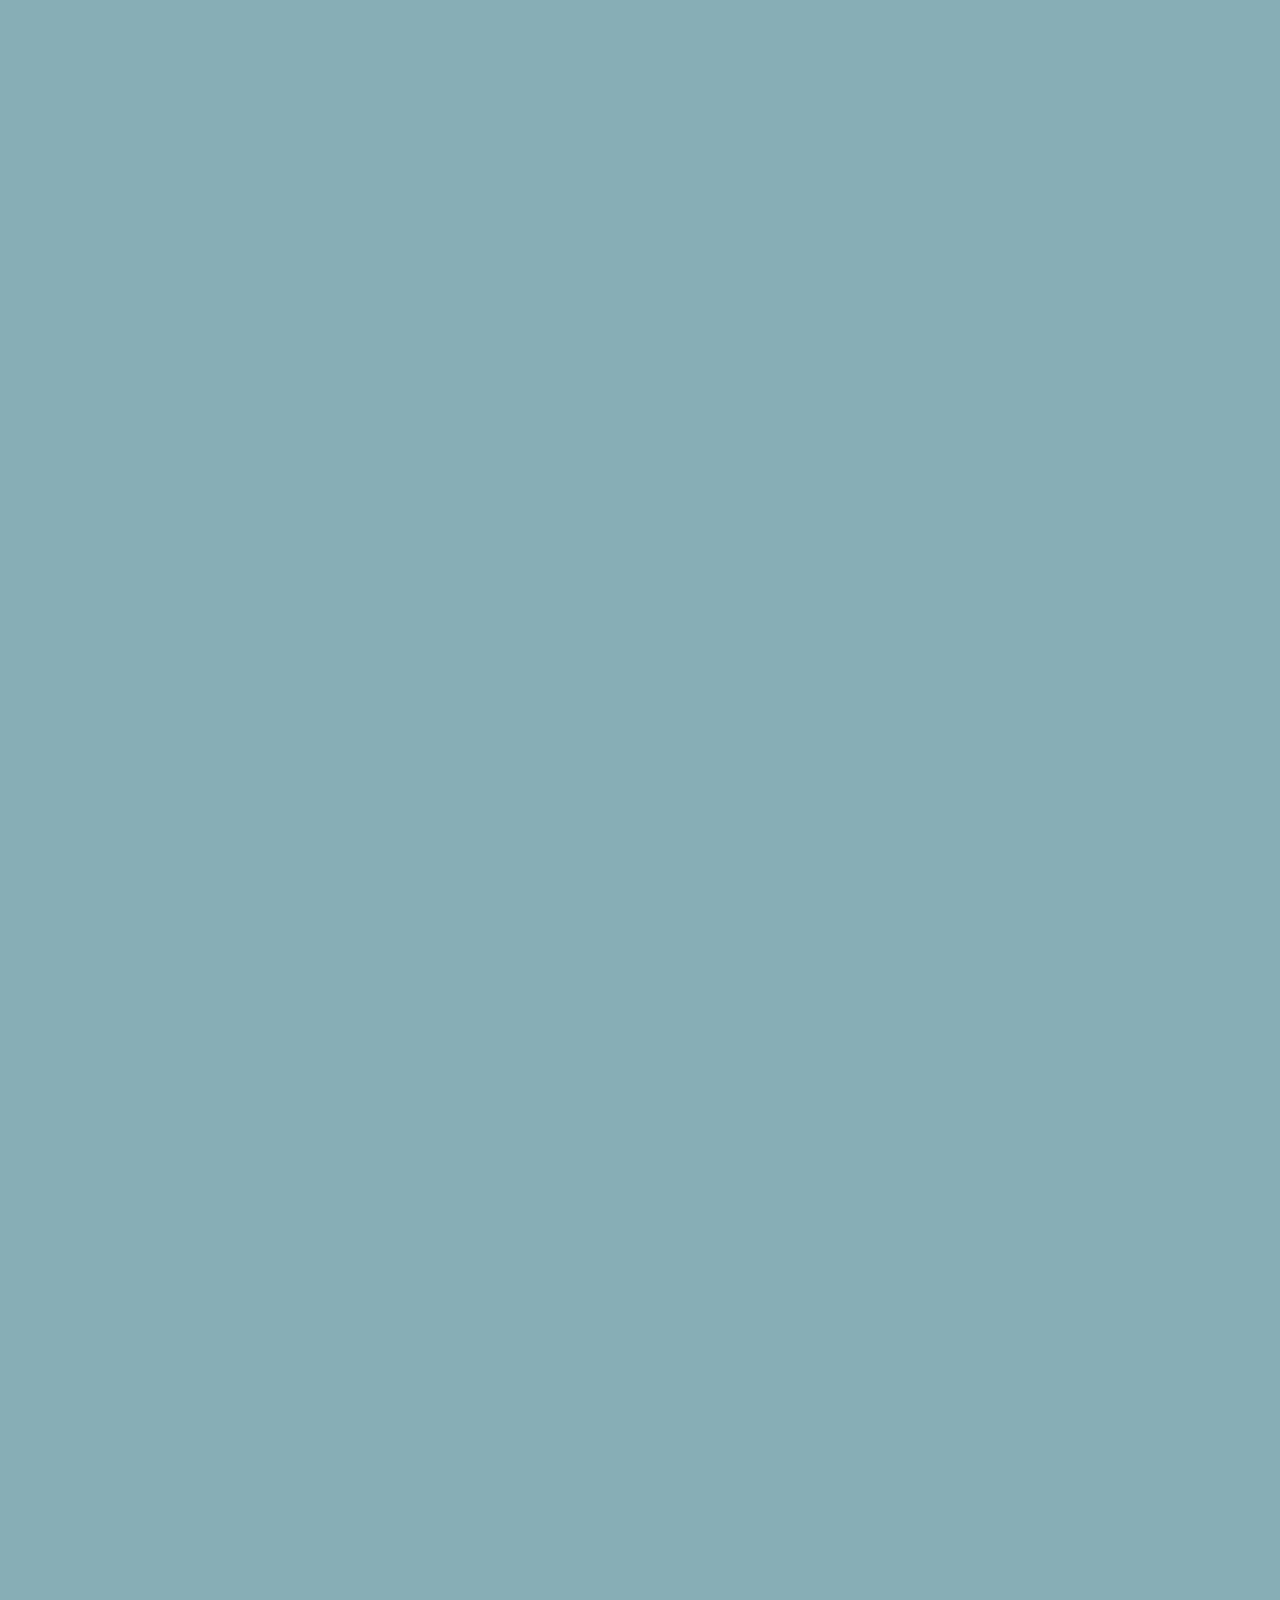
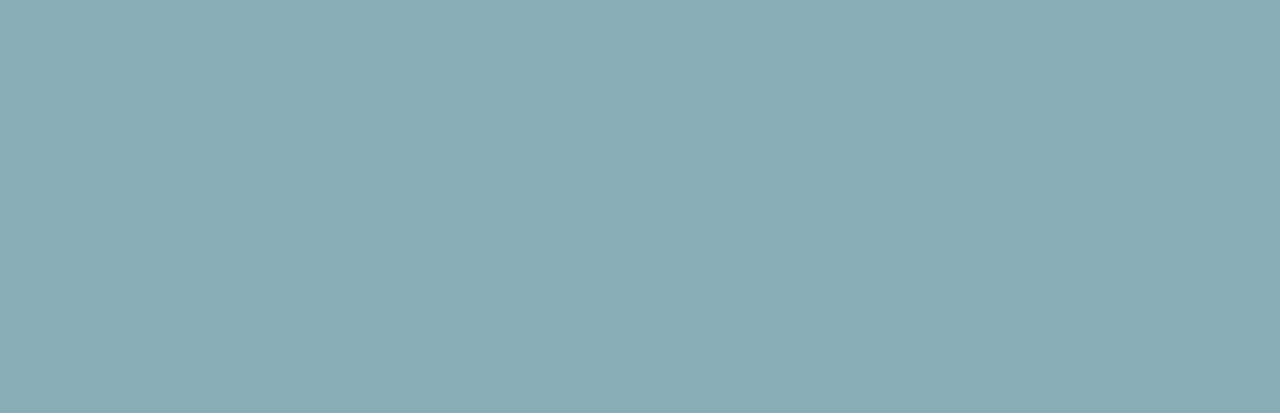
<file: proyecto web en grupo/puerto madryn.html>
<!DOCTYPE html>
<html lang="es">

<head>
    <meta charset="UTF-8">
    <meta name="viewport" content="width=device-width, initial-scale=1.0">
    <title>Viaje a Ushuaia</title>

    <link rel="preconnect" href="https://fonts.googleapis.com">
    <link rel="preconnect" href="https://fonts.gstatic.com" crossorigin>
    <link
        href="https://fonts.googleapis.com/css2?family=Caveat&family=Gluten:wght@600&family=Inconsolata:wght@300;500;800;900&display=swap"
        rel="stylesheet">

<!-- otra fuente -->
    <link rel="preconnect" href="https://fonts.googleapis.com">
    <link rel="preconnect" href="https://fonts.gstatic.com" crossorigin>
    <link
        href="https://fonts.googleapis.com/css2?family=Caveat&family=Gluten:wght@600&family=Inconsolata:wght@300;500;800;900&family=PT+Serif:ital,wght@0,400;1,700&display=swap"
        rel="stylesheet">
    <link rel="stylesheet" href="puerto madryn.css">
    <script defer src="puerto madryn.js"></script>
</head>

<body>
    <div class="about-content">
        <a href="index.html" class="read-more">Volver al inicio</a>
    </div>


<header>

    <h1><svg xmlns="http://www.w3.org/2000/svg" width="16" height="16" fill="currentColor" class="icono"
            viewBox="0 0 16 16">
            <path
                d="M12.166 8.94c-.524 1.062-1.234 2.12-1.96 3.07A31.493 31.493 0 0 1 8 14.58a31.481 31.481 0 0 1-2.206-2.57c-.726-.95-1.436-2.008-1.96-3.07C3.304 7.867 3 6.862 3 6a5 5 0 0 1 10 0c0 .862-.305 1.867-.834 2.94zM8 16s6-5.686 6-10A6 6 0 0 0 2 6c0 4.314 6 10 6 10z" />
            <path d="M8 8a2 2 0 1 1 0-4 2 2 0 0 1 0 4zm0 1a3 3 0 1 0 0-6 3 3 0 0 0 0 6z" />
        </svg>Puerto Madryn</h1>


</header>



    <main class="contenedor">


        <ul class="ul">
            
            <li class="li activo">Informacion</li>
            <li class="li">Itinerario</li>
            <li class="li">Actividades</li>
        </ul>

        <div class="subcontenedor">


            <!-- informacion -->

            <section class="bloque activo">

                <article class="article ">
                    <h2 class="h2">Información</h2>
                    <p>Puerto Madryn, ubicada en la provincia de Chubut, Argentina, es una ciudad costera de singular belleza. 
                        Rodeada por el Océano Atlántico y enmarcada por la Cordillera de los Andes, es famosa por su rica biodiversidad marina. 
                        Es el punto de partida para explorar la Península Valdés, declarada Patrimonio de la Humanidad por la UNESCO, donde 
                        se pueden avistar ballenas, pingüinos y otros animales marinos. Además, las playas doradas y la cálida hospitalidad de 
                        su gente hacen de Puerto Madryn un destino imperdible para los amantes de la naturaleza y la aventura.
                    </p>
                </article>
                
                
                <figure class="figure">
                    <img class="img" src="img/madryn.jpg" width="620" height="540" alt="Ushuaia">
                
                </figure>
            </section>


                 <!-- itinerario -->
            <section class="bloque">

                <article class="article">
                  <h2 class="h2">Itinerario</h2>
                  
                  <p>Día 1: Bienvenida a Puerto Madryn y Avistaje de Ballenas</p>

                  <p>Mañana:</p>
                  
                  <p>09:00 AM: Llegada a Puerto Madryn. Acomódate en tu alojamiento y desayuna.</p>
                  <p>10:30 AM: Dirígete al puerto para embarcar en una emocionante excursión de avistaje de ballenas. </p>
                  <p>Durante la temporada, tendrás la oportunidad de observar a estos majestuosos mamíferos marinos en su hábitat natural.</p>
                  <p>Tarde:</p>
                  
                  <p>02:00 PM: Almuerzo en un restaurante local o en un área de picnic cercana al puerto.</p>
                  <p>04:00 PM: Explora el centro de Puerto Madryn, visita tiendas locales y relájate en la playa.</p>
                  <p>Día 2: Pingüinos y Naturaleza</p>
                  
                 <p> Mañana:</p>
                  
                  <p>08:00 AM: Salida temprano hacia la Reserva Natural Punta Tombo para disfrutar del avistaje de pingüinos. </p>
                  <p>Prepárate para maravillarte con la impresionante colonia de pingüinos de Magallanes.</p>
                  <p>Tarde:</p>
                  
                  <p>01:00 PM: Almuerzo en un restaurante local o picnic en el área de la reserva.</p>
                  <p>03:00 PM: Explora más a fondo la reserva y observa la diversidad de aves y fauna local.</p>
                  <p>Día 3: Aventuras Acuáticas y Naturaleza</p>
                  
                  
                  <p>Mañana:</p>
                  
                  <p>09:00 AM: Participa en una emocionante actividad acuática, como snorkel o buceo para explorar el ecosistema 
                    marino de la región.</p>

                  <p>Tarde:</p>
                  
                  <p>01:00 PM: Almuerzo en un restaurante especializado en mariscos o pescados frescos.</p>
                 <p> Tarde:</p>
                  
                  <p>03:00 PM: Realiza una caminata por los senderos cercanos a la ciudad o disfruta de un paseo en kayak.</p>
                 <p> Día 4: Exploración Adicional y Despedida</p>
                  
                  <p>Mañana:</p>
                  
                  <p>09:00 AM: Si hay alguna actividad que te haya quedado pendiente, este es el momento para hacerla.</p>
                  <p>Tarde:</p>
                  
                  <p>01:00 PM: Almuerzo y tiempo libre para explorar la ciudad o realizar compras de recuerdos.</p>
                  <p>Tarde:</p>
                  
                  <p>04:00 PM: Prepara tus pertenencias y despídete de Puerto Madryn.</p>
                  <p>Este itinerario te brinda una experiencia variada, permitiéndote disfrutar de las actividades más destacadas que 
                    Puerto Madryn tiene para ofrecer. Recuerda que los horarios y actividades pueden variar según la temporada y la disponibilidad, 
                    así que te recomiendo verificar y reservar con anticipación según tus preferencias. ¡Espero que disfrutes de tu viaje!</p>

                 </article>
                 


                 <figure class="figure">
                 <img class="img" src="img/madryn.jpg" width="620" height="540" alt="Ushuaia">

                 </figure>
            </section>


            <section class="bloque">
            
                <article class="article">
                    <h2 class="h2">Actividades</h2>
                    <p>Avistaje de Ballenas: Entre los meses de mayo y diciembre, es posible realizar excursiones en barco para observar 
                        ballenas francas australes en su hábitat natural.</p>
    
                        <p>Avistaje de Pingüinos: Durante la temporada de reproducción (septiembre a abril), puedes visitar la Reserva Natural 
                            Punta Tombo, hogar de una de las colonias más grandes de pingüinos de Magallanes en el mundo.</p>
                        
                        <p>Buceo y Snorkel: Explora el fascinante mundo submarino del Golfo Nuevo. Hay opciones tanto para buzos experimentados 
                            como para principiantes.</p>
                        
                        <p>Trekking y Senderismo: Explora la belleza natural de la región a través de senderos que te llevarán a acantilados con
                            impresionantes vistas al mar.</p>
    
                        <p>Kayak: Disfruta del Atlántico desde una perspectiva diferente al remar en kayak por las aguas cercanas a la costa.</p>
                        <p>Visitas a Reservas y Áreas Protegidas: Además de Punta Tombo, puedes visitar otras áreas como la Reserva Natural El 
                            Doradillo, donde es común avistar ballenas desde la costa.</p>
                        <p>Navegación y Pesca Deportiva: Si eres amante de la pesca, puedes unirte a una excursión de pesca en alta mar o en el 
                            río Chubut.</p>
                        
                        <p>Snorkel con Lobos Marinos: En la cercana Caleta Valdés, puedes sumergirte en las aguas para interactuar con lobos
                            marinos.</p>
                       <p>Visitas Culturales: Explora el Museo de Ciencias Naturales y Oceanográfico o el Museo del Desembarco, donde se relata 
                        la historia de la colonización galesa en la región.</p>
                        
                        <p>Paseos por la Ciudad y Compras: Recorre el centro de Puerto Madryn, disfruta de su gastronomía y busca souvenirs en 
                            las tiendas locales.</p>
                </article>
            
            
                <figure class="figure">
                    <img class="img" src="img/madryn.jpg" width="620" height="540" alt="Ushuaia">
            
                </figure>
            </section>
           
        </div>
    </main>
</file>
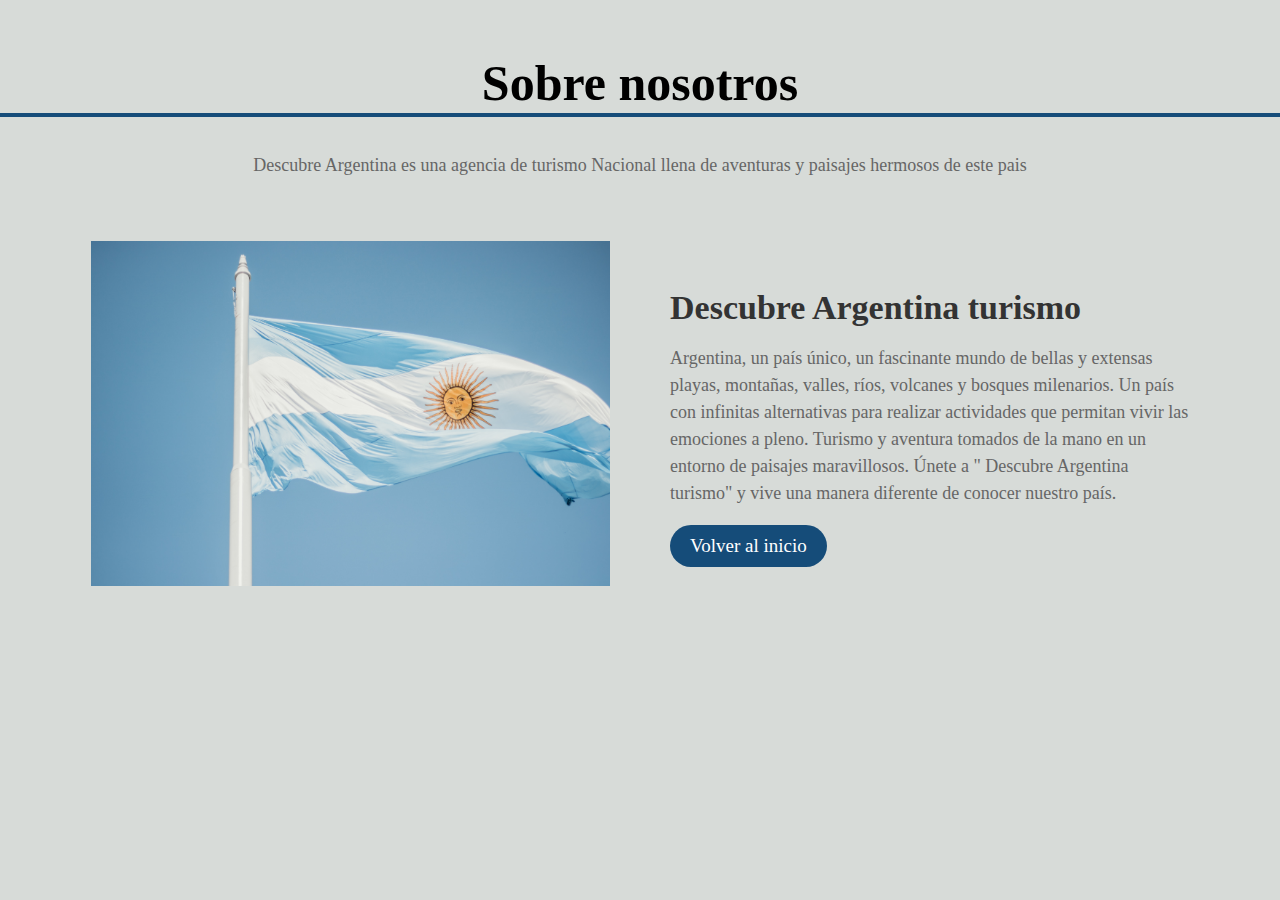
<file: proyecto web en grupo/saber mas nosotros.html>
<!DOCTYPE html>
<html lang="en">
<head>
    <meta charset="UTF-8">
    <meta name="viewport" content="width=device-width, initial-scale=1.0">
    <link rel="stylesheet" href="saber mas nosotros.css">
    <title>nosotros</title>
</head>
<body>
    <div class="heading">
        <h1>Sobre nosotros</h1>
        <p>Descubre Argentina es una agencia de turismo Nacional llena de aventuras y paisajes hermosos de este pais</p>
    </div>
    <div class="container">
        <section class="about">
            <div class="about-image">
                <img src="img/argentina.jpg" width="650" height="650" alt="">
            </div>
            <div class="about-content">
                <h2>Descubre Argentina turismo</h2>
                <p>Argentina, un país único, un fascinante mundo de bellas y extensas playas, montañas, valles, ríos, volcanes y bosques milenarios. Un país con infinitas alternativas para realizar actividades que permitan vivir las  emociones a pleno. Turismo y aventura tomados de la mano en un entorno de paisajes maravillosos. Únete a " Descubre Argentina turismo" y vive una manera diferente de conocer nuestro país.</p>
                <a href="index.html" class="read-more">Volver al inicio</a>
            </div>
        </section>
    </div>
</body>
</html>
</file>
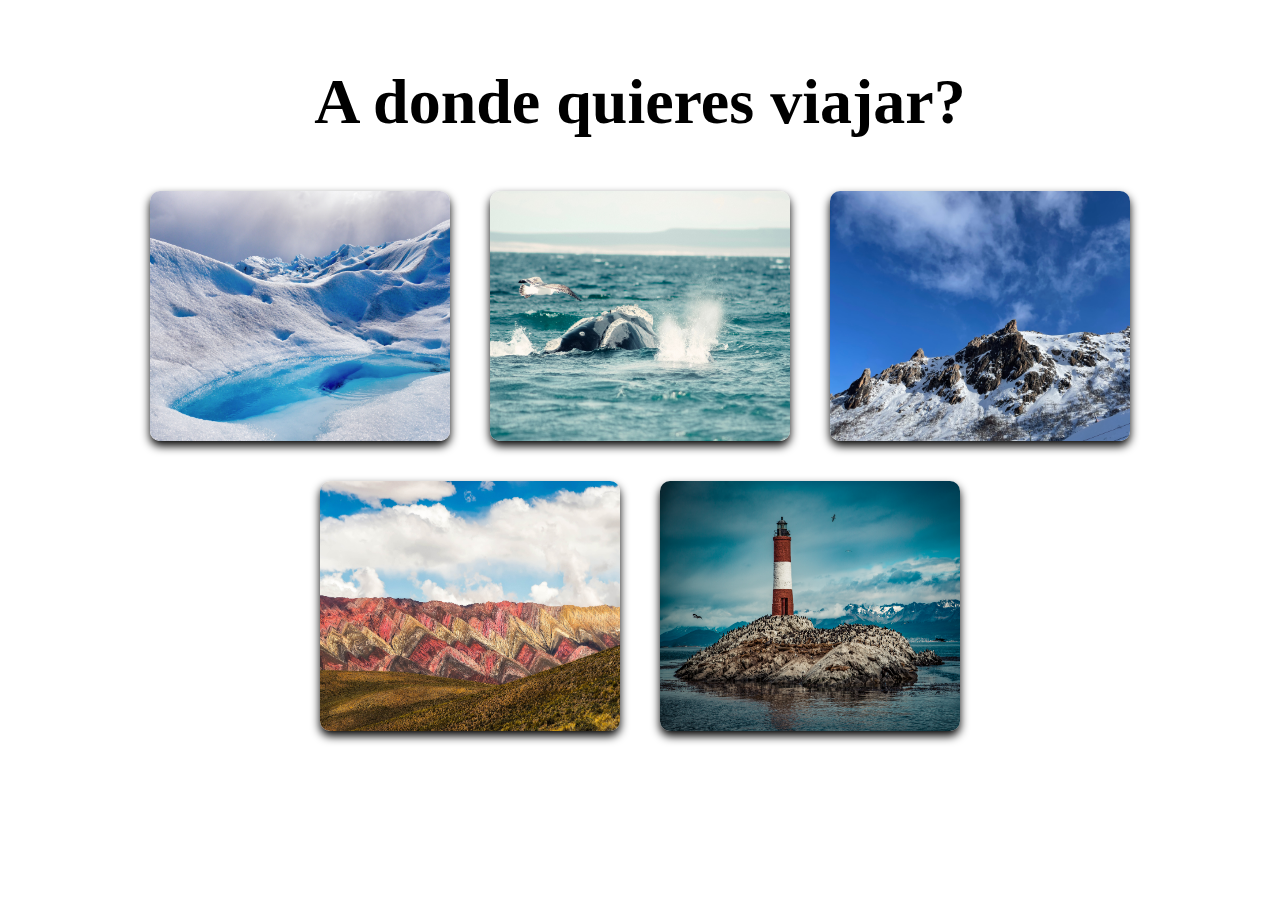
<file: proyecto web en grupo/seccion viajes.html>
<!DOCTYPE html>
<html lang="en">
<head>
    <meta charset="UTF-8">
    <meta name="viewport" content="width=device-width, initial-scale=1.0">
    <title>Document</title>
    <link rel="stylesheet" href="seccion viajes.css">
</head>
<body>
    <section class="seccion viajes" id="nuestrosViajes">

        <h2 class="h2"> A donde quieres viajar?</h2>
        <div class="contenedor">
    
    <div class="card" >
    
        <div class="face front">
           <img class="polaroid" src="img/glaciar.jpg" width="330" height="250" alt="">
            <h3>Glaciar Perito Moreno</h3>
    
        </div>
        
        <div class="face back">
            <h3>Glaciar Perito Moreno</h3>
            <p>Ubicada en la región patagónica, provincia de Santa Cruz. Actividades para hacer: Minitrekking en el Glaciar Perito
            Moreno, Excursión de día completo al glaciar Perito Moreno con navegación.</p>
    
            <div class="linck">
                <a href="#"> Ver mas...</a>
            </div>
        </div>
    
        
    
    </div>
    
    <div class="card" >
    
        <div class="face front">
            <img class="polaroid" src="img/madryn.jpg" width="330" height="250" alt="">
            <h3>Puerto Madryn</h3>
    
        </div>
    
        <div class="face back">
            <h3>Puerto Madryn</h3>
            <p>Ubicada en la provincia de Chubut. Actividades para hacer: Excursion a la peninsula Valdes desde Puerto Madryn con avistamiento de ballenas, Peninsula Valdes, snorkeling con leones marinos por Madryn Buceos.</p>
    
            <div class="linck">
                <a href="#"> Ver mas...</a>
            </div>
        </div>
    
    
    
    </div>
    
    
    <div class="card">
    
        <div class="face front">
            <img class="polaroid" src="img/bariloche foto.jpg" width="330" height="250" alt="">
            <h3>Bariloche</h3>
    
        </div>
    
        <div class="face back">
            <h3>Bariloche</h3>
            <p>Esta ubicada en la provincia de Rio negro. Es el lugar mas visitado en toda la patagonia. Actividades para hacer:Se pueden visitar los siguientes lugares: Parque Nahuelito, Cerro Tronador, Parque Nacional Nahuel Huapi...</p>
    
            <div class="linck">
                <a href="#"> Ver mas...</a>
            </div>
        </div>
    
    
    
    </div>
    
    
    <div class="card">
    
        <div class="face front">
            <img class="polaroid" src="img/jujuy cerro 7 colores.jpg" width="330" height="250" alt="">
            <h3>Cerro 7 colores</h3>
    
        </div>
    
        <div class="face back">
            <h3>Cerro 7 colores</h3>
            <p>Esta ubicado en las afueras de la ciudad de Purmamarca. Está conformado por sedimentos marinos, lacustres y fluviales que fueron depositándose en la zona durante siglos.</p>
    
            <div class="linck">
                <a href="#"> Ver mas...</a>
            </div>
        </div>
    
    
    
    </div>
    
    
    <div class="card">
    
        <div class="face front">
            <img class="polaroid" src="img/ushuaia.jpg" width="330" height="250" alt="">
            <h3>Ushuaia</h3>
    
        </div>
    
        <div class="face back">
            <h3>Ushuaia</h3>
            <p>Esta ubicada en la provincia de Tierra del Fuego. Es conocida como la ciudad “más austral del mundo” o también como la ciudad del “fin del mundo”. Actividades para hacer: 
                Tour Guiado a Parque Nacional y Viaje en Tren Fin del Mundo y mas...</p>
    
            <div class="linck">
                <a href="u"> Ver mas...</a>
            </div>
        </div>
    
    
    
    </div>
    
        </div>
    </section> 
 
</body>
</html>
</file>
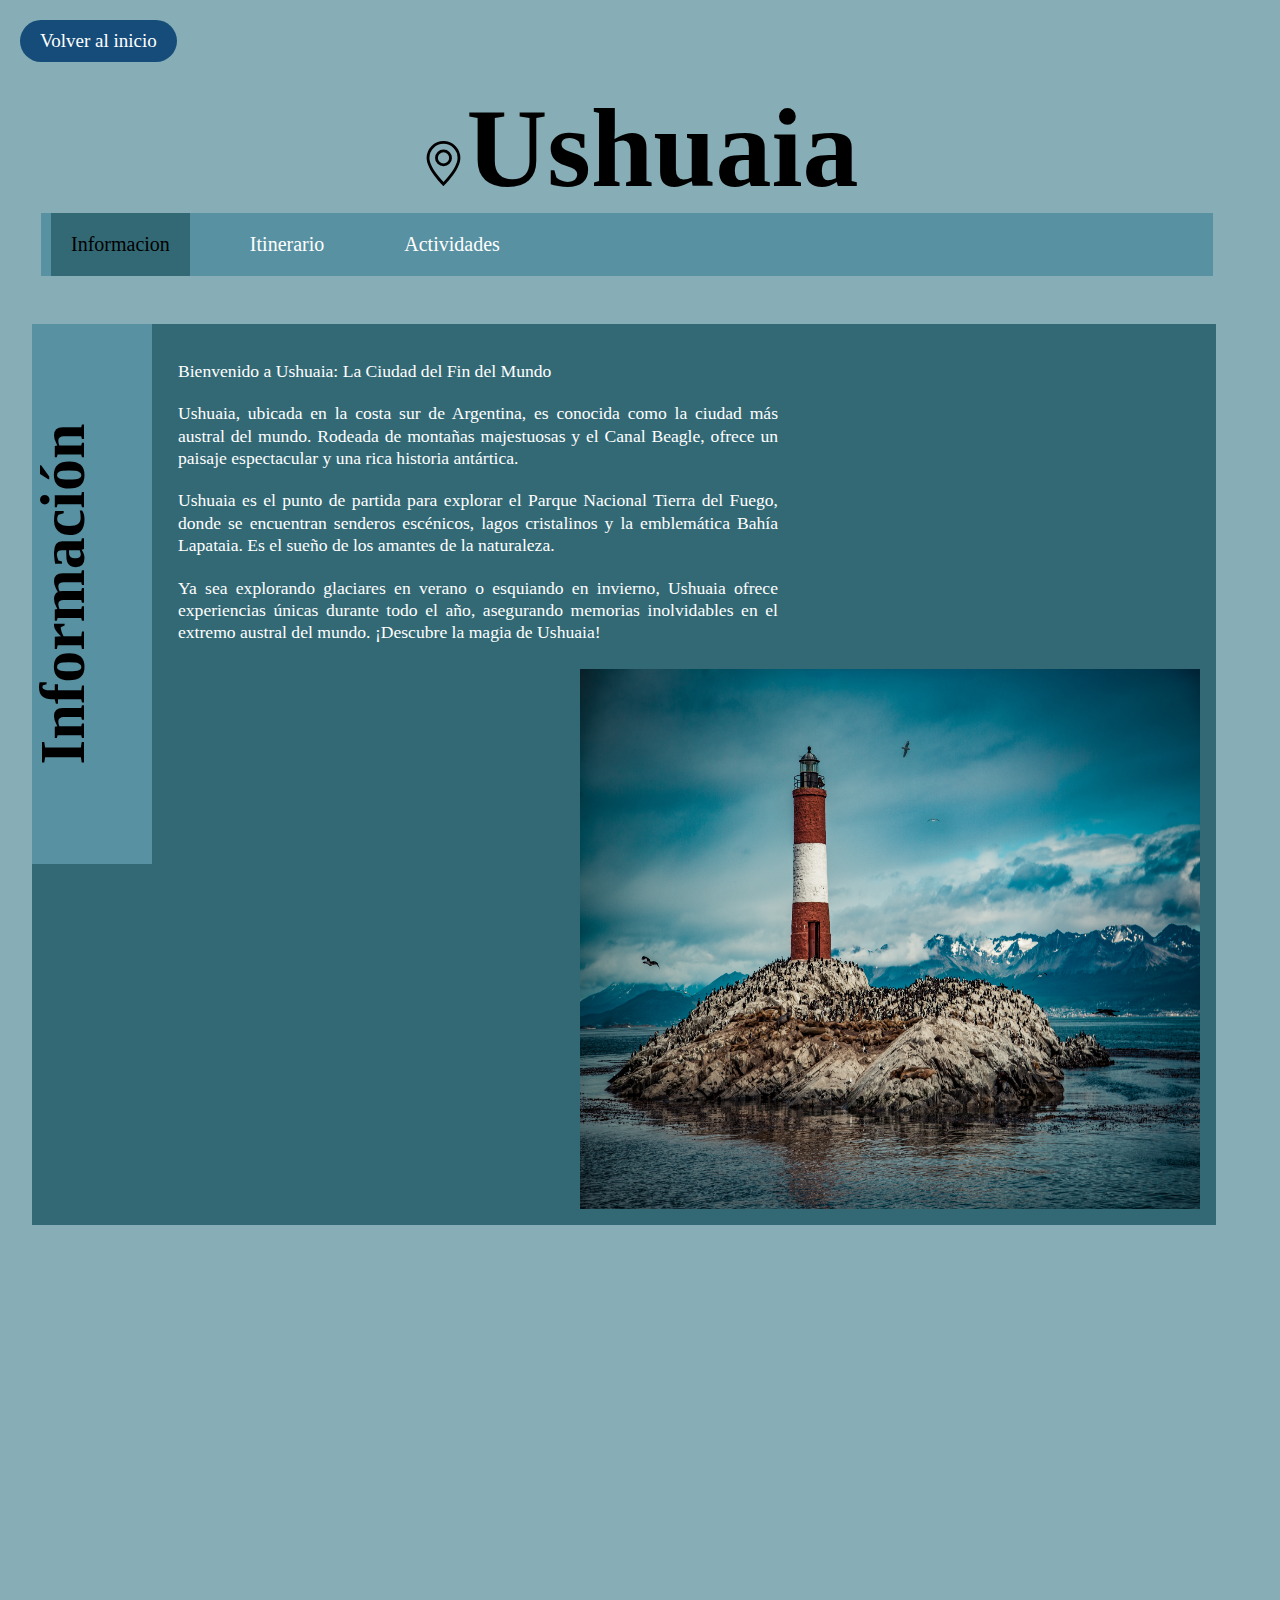
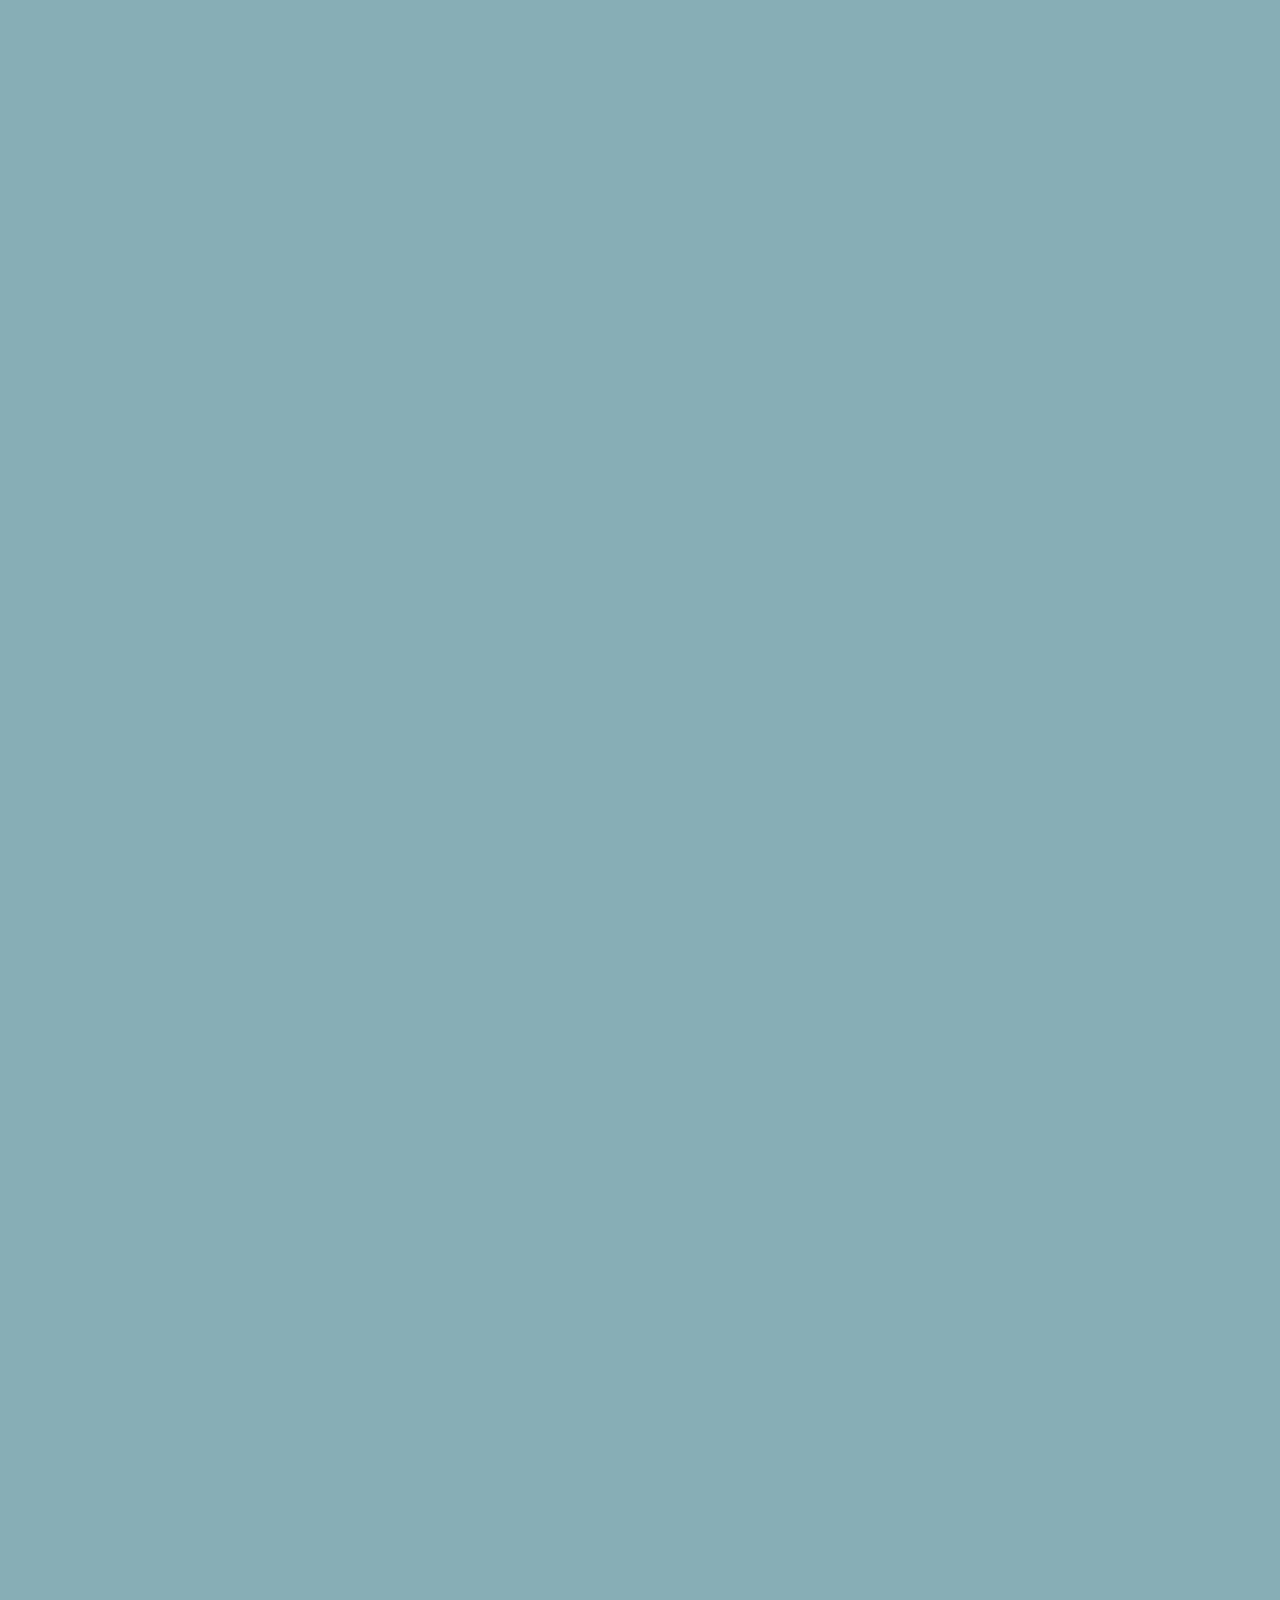
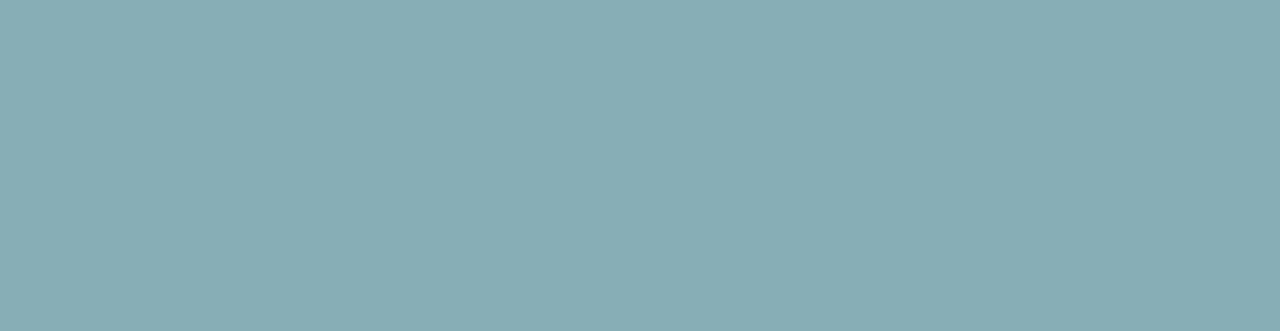
<file: proyecto web en grupo/ushuaia.html>
<!DOCTYPE html>
<html lang="es">

<head>
    <meta charset="UTF-8">
    <meta name="viewport" content="width=device-width, initial-scale=1.0">
    <title>Viaje a Ushuaia</title>

    <link rel="preconnect" href="https://fonts.googleapis.com">
    <link rel="preconnect" href="https://fonts.gstatic.com" crossorigin>
    <link
        href="https://fonts.googleapis.com/css2?family=Caveat&family=Gluten:wght@600&family=Inconsolata:wght@300;500;800;900&display=swap"
        rel="stylesheet">

<!-- otra fuente -->
    <link rel="preconnect" href="https://fonts.googleapis.com">
    <link rel="preconnect" href="https://fonts.gstatic.com" crossorigin>
    <link
        href="https://fonts.googleapis.com/css2?family=Caveat&family=Gluten:wght@600&family=Inconsolata:wght@300;500;800;900&family=PT+Serif:ital,wght@0,400;1,700&display=swap"
        rel="stylesheet">
    <link rel="stylesheet" href="ushuaia2.css">
    <script defer src="ushuaia.js"></script>
</head>

<body>
    <div class="about-content">
        <a href="index.html" class="read-more">Volver al inicio</a>
    </div>


<header>

    <h1><svg xmlns="http://www.w3.org/2000/svg" width="16" height="16" fill="currentColor" class="icono"
            viewBox="0 0 16 16">
            <path
                d="M12.166 8.94c-.524 1.062-1.234 2.12-1.96 3.07A31.493 31.493 0 0 1 8 14.58a31.481 31.481 0 0 1-2.206-2.57c-.726-.95-1.436-2.008-1.96-3.07C3.304 7.867 3 6.862 3 6a5 5 0 0 1 10 0c0 .862-.305 1.867-.834 2.94zM8 16s6-5.686 6-10A6 6 0 0 0 2 6c0 4.314 6 10 6 10z" />
            <path d="M8 8a2 2 0 1 1 0-4 2 2 0 0 1 0 4zm0 1a3 3 0 1 0 0-6 3 3 0 0 0 0 6z" />
        </svg>Ushuaia</h1>
</header>

    <main class="contenedor">
        <ul class="ul">
            
            <li class="li activo">Informacion</li>
            <li class="li">Itinerario</li>
            <li class="li">Actividades</li>
        </ul>

        <div class="subcontenedor">
            <!-- informacion -->
            <section class="bloque activo">

                <article class="article ">
                    <h2 class="h2">Información</h2>
                    <p>Bienvenido a Ushuaia: La Ciudad del Fin del Mundo</p>
                    <p> Ushuaia, ubicada en la costa sur de Argentina, es conocida como la ciudad más austral del mundo. 
                        Rodeada de montañas majestuosas y el Canal Beagle, ofrece un paisaje espectacular y una rica historia antártica.</p>
                    <p>Ushuaia es el punto de partida para explorar el Parque Nacional Tierra del Fuego, donde se encuentran
                        senderos escénicos, lagos cristalinos y la emblemática Bahía Lapataia. Es el sueño de los amantes de la naturaleza.</p>
                    <p>Ya sea explorando glaciares en verano o esquiando en invierno, Ushuaia ofrece experiencias únicas durante todo
                        el año, asegurando memorias inolvidables en el extremo austral del mundo. ¡Descubre la magia de Ushuaia!</p>     
                </article>
                
                <figure class="figure">
                    <img class="img" src="img/ushuaia.jpg" width="620" height="540" alt="Ushuaia">
                
                </figure>
            </section>
                 <!-- itinerario -->
            <section class="bloque">

                <article class="article">
                  <h2 class="h2">Itinerario</h2>
                  <p>Día 1: Descubriendo el Parque Nacional Tierra del Fuego</p>
                  <p>Mañana:</p>
                  <p>Comienza el día temprano con un desayuno en tu alojamiento.</p>
                  <p>Dirígete al Parque Nacional Tierra del Fuego para explorar sus senderos y disfrutar de la naturaleza 
                    única de la región.</p>
                  <p>Tarde:</p>
                  <p>Almuerza en un área de picnic dentro del parque o en un restaurante cercano.
                    Continúa explorando el parque, visitando lugares como la Bahía Lapataia y el Lago Roca.</p>
                <p>Noche:</p>
                <p>Cena en un restaurante local en Ushuaia y descansa para el próximo día.</p>
                <p>Día 2: Navegación por el Canal Beagle y Faro Les Eclaireurs</p>
                <p>Mañana:</p>
                <p>Embárcate en un emocionante crucero por el Canal Beagle para disfrutar de vistas panorámicas de la costa y 
                    observar la vida marina.</p>
                <p>Tarde:</p>
                <p>Continúa la navegación hasta el Faro Les Eclaireurs para conocer su historia y disfrutar de la vista del faro y 
                    el entorno natural.</p>
                <p>Noche:</p>
                <p>Cena en un restaurante de mariscos para probar algunas delicias locales.</p>
                <p>Día 3: Aventuras en la Montaña</p>
                <p>Mañana:</p>
                <p>Desayuna temprano y prepárate para una jornada de esquí o snowboard en el Cerro Castor (si es temporada de invierno).</p>
                <p>Tarde:</p>
                <p>Almuerza en uno de los restaurantes de la estación de esquí y continúa disfrutando de las pistas.</p>
                <p>Noche:</p>
                <p>Regresa a Ushuaia y relájate en tu alojamiento.</p>
                <p>Día 4: Exploración Adicional y Despedida</p>
                <p>Mañana:</p>
                <p>Desayuna y aprovecha la mañana para realizar una excursión adicional según tus preferencias. 
                    Puedes optar por una caminata, kayak, visita a un museo o cualquier otra actividad que te haya llamado la atención.</p>
                <p>Tarde:</p>
                <p>Almuerza en un restaurante de tu elección y dedica tiempo a hacer compras de recuerdos o souvenirs.</p>
                <p>Noche:</p>
                <p>Cena en un lugar especial para despedirte de Ushuaia y prepararte para tu partida al día siguiente.
                    Este itinerario es una sugerencia y puede adaptarse según tus preferencias y las condiciones locales.</p>
                <p>¡Espero que disfrutes tu tiempo en Ushuaia!</p>
                </article>

                 <figure class="figure">
                 <img class="img" src="img/ushuaia.jpg" width="620" height="540" alt="Ushuaia">

                 </figure>
            </section>

            <section class="bloque">
            
                <article class="article">
                    <h2 class="h2">Actividades</h2>
                    <p>Explorar el Parque Nacional Tierra del Fuego: Recorre los senderos escénicos, disfruta de la naturaleza y
                        maravíllate con la Bahía Lapataia en este parque nacional único.</p>
                    <p>Crucero por el Canal Beagle: Embárcate en un crucero para explorar el Canal Beagle y observar la vida marina, aves y el paisaje 
                        espectacular.</p>
                    <p>Navegación hasta el Faro Les Eclaireurs: Visita el icónico Faro del Fin del Mundo y admira la 
                        impresionante vista panorámica de la costa.</p>
                    <p>Expedición a la Antártida: Desde Ushuaia, se organizan expediciones a la Antártida, donde podrás explorar este continente único y
                        sus increíbles paisajes.</p>
                    <p>Esquí y Snowboard en el Cerro Castor: Si visitas en invierno, el Cerro Castor ofrece excelentes pistas de esquí y snowboard.</p>
                    <p>Senderismo y Montañismo: Explora los senderos y montañas alrededor de Ushuaia para disfrutar de vistas panorámicas y desafiantes
                        rutas de montañismo.</p>
                    <p>Canotaje y Kayak en el Canal Beagle: Experimenta la emoción del canotaje o el kayak mientras navegas por las aguas del Canal Beagle.</p>
                    <p>Visita al Museo Marítimo y del Presidio: Aprende sobre la rica historia de Ushuaia y la región en este museo fascinante ubicado en 
                        un antiguo presidio.</p>
                    <p>Paseo en Tren del Fin del Mundo: Viaja en el Tren del Fin del Mundo para experimentar un recorrido histórico por los antiguos 
                        caminos del presidio.</p>
                    <p>Avistamiento de Aves y Fauna Silvestre: Participa en excursiones para observar aves y vida silvestre en su hábitat natural.</p>
                    <p>Visita al Glaciar Martial: Disfruta de una caminata hasta el Glaciar Martial y observa la impresionante lengua de hielo que 
                        desciende de las montañas.</p>
                    <p>Caminata por el Sendero Costera y Laguna Esmeralda: Realiza una caminata hasta la pintoresca Laguna Esmeralda a través del hermoso 
                        Sendero Costera.</p>
                    <p>Recuerda que la disponibilidad de algunas actividades puede variar según la temporada, así que es recomendable verificar previamente 
                        antes de planificar tu itinerario.</p>
                    <p>¡Espero que disfrutes tu visita a Ushuaia!</p>

                    </article>
        
                <figure class="figure">
                    <img class="img" src="img/ushuaia.jpg" width="620" height="540" alt="Ushuaia">
            
                </figure>
            </section>
        </div>
    </main>
</body>

</html>
</file>
<file: proyecto web en grupo/style.css>
*{
    margin: 0;
    padding: 0;
    border: 0;
    font-size: 100%;
    vertical-align: baseline;
}

body {
    text-align: center;
    font-family: 'Gill Sans', 'Gill Sans MT', Calibri, 'Trebuchet MS', sans-serif;
}


.head {
    display: flex;
    align-items: center;
    justify-content: space-between;
    height: 63px;
    /* background-color: #171717; */
    background-color: #424f57;
    position: fixed;
    width: 100%;
    z-index: 100;
}

.navbar {
    display: flex;
    margin-right: 10px;
}

.logo {
    margin-left: 30px;
}


.logo a{
    text-decoration: none;
    color: #fff;
    text-transform: uppercase;
    font-size: 20px;
}

.navbar a{
    display: block;
    padding: 23px 20px;
    color: #fff;
    text-decoration: none;
    text-transform: uppercase;
    font-size: 20px;
}

/* efecto para q cunado toque en la barra de inicio, contacto... se ponga en gris */
.navbar a:hover{
    /* background-color: rgb(85, 84, 84); */
    background-color: #172b32;
}

.header{
    display: flex;
    justify-content: center;
    align-items: center;
    
}

.header{
    height: 60vh !important;
    background: url(img/bariloche.jpg) no-repeat center;
    background-size: cover;
    
}

.title {
    margin-bottom: 40px;
    /* tamaño del titulo todos */
    font-size: 55px;   
    font-family: Cambria, Cochin, Georgia, Times, 'Times New Roman', serif;
    font-weight: 600;
    text-transform: uppercase;
    color: #fff;

}


.header p{
    margin-bottom: 55px;
    font-size: 20px;
    color: #fff;
    padding: 0 100px; 
} 

.btn{
    display: inline-block;
    margin-top: 15px;
    padding: 10px 40px;
    border: 1px solid #707054;
    color: #fff;
    text-decoration: none;
    background: #707054;
}

.btn:hover {
    background: #abab84;
}

.btn-home{
    display: flex;
}

.btn-home a{
    margin: 0 10px;
}

.content {
    height: 50vh;
    display: flex; 
    flex-direction: column;
    justify-content: center;
    align-items: center;
}

.sau{
    padding: 50px;
    background: #16131f;
}

.box-container{
    display: flex;
    justify-content: center;
    text-align: center;
}

.box-container .box {
    height: 200px;
    width: 300px;
    background: #101010;
    text-align: center;
    border-radius: 1rem;

    margin: 2rem;
}

.box-container .box i {
    height: 3rem;
    width: 3rem;
    line-height: 3rem;
    text-align: center;
    border-radius: 50%;
    color: #fff;
    background: #707053;
    font-size: 2rem;
    margin: 1rem 0;

}

.box-container .box h3 {
    font-size: 20px;
    color: #707054;
}

.box-container .box p { 
    padding: 0 15px;
    font-size: 16px;
}

.about{
    /* background: #1a1724; */
    background: #727b84;
    /* background: #c4a0a4; */
    font-size: 20px;
}

.price{
    background: url(img/bariloche.jpg) no-repeat;
    background-attachment: fixed;
    background-size: cover;
    text-align: center;
}

.contact{
    padding-top: 20px;
    /* background: #151515; */
    /* background: #2f343a; */
    background: #423839;
    padding-bottom:  0;
}


@media (max-width: 768px){
    .title{
        margin-bottom: 0;
        font-size: 40px;
    }

    .sau{
        height: 120vh;
    }

    .navbar{
        display: none;
    }
}



/* ----------------------------seccion viajes--------------------------------------------------- */
.seccion {   
    min-height: 80vh;
    margin: 1em, 0;
    padding: 2em;
    display: flex;
    flex-flow: column wrap;  
    justify-content: center;
    align-items: center;
    /* background: none; */
    background: #cbc7bf;
    /* background: #145674; */
    /* box-shadow: 0 0 3em 3em #14567499; */
    /* margin: 2em; */
    padding: 2em 1em;
}

h2 {
    margin: 0 auto;
    font-size: 3em; 
    font-weight: bold;
}



/* nuestros viajes */

.contenedor{
   /* min-height: 80vh; */
       margin: 0;
       /* padding: 2em; */
   
       display: flex;
       flex-flow: wrap;
       justify-content: center;
       align-items: center;
   
       /* margin: 2em; */
       padding: 2em 1em;
}

.card{
   position: relative;
   width: 300px;
   height: 250px;
   margin: 20px;
   /* display: flex; */
   /* float: left; */
}

.card .face{
   position: absolute;
   width: 100%; 
   height: 100%;
   backface-visibility: hidden;
   border-radius: 10px;
   overflow: hidden;
   transition: 2s;
}


.card .front{
   transform: perspective(600px) rotateY(0deg);
   box-shadow: 0 5px 10px #000;
}

.card .front .img{
   position: absolute;
   width: 100%;
   height: 100%;
   object-fit: cover;
}

/* .card .front h3{
   position: absolute;
   bottom: 0;
   width: 100%;
   height: 45px;
   line-height: 50px;
   color:#000 ;
   font-size: 25px;
   text-align: center;
} */

.card .back{
transform: perspective(600px) rotateY(180deg);
background:linear-gradient( #DBD4D0 ,#556882 );
padding: 10px;
color: #f3f3f3;
display: flex;
flex-direction: column;
justify-content: space-between;
text-align: center;
box-shadow: 0 5px 10px #000;

}

.card .back .link{
   border-top: solid 1px #f3f3f3;
   height: 50px;
   line-height: 50px;
}



.card .back h3{
   font-size: 30px;
   margin-top: 20px;
   letter-spacing: 2px;
   color: #000;
}

.card .back p{
   margin: 2px;
   letter-spacing: 1px;
   color: #000;
   text-align: left;
}


.card:hover .front{
   transform: perspective(600px) rotateY(180deg);
}

.card:hover .back {
   transform: perspective(600px) rotateY(360deg);
}
</file>
<file: proyecto web en grupo/bariloche.css>
*{
    margin:0;
    padding: 0;
    /* font-family: 'Caveat', cursive; */
    /* font-family: Arial, Helvetica, sans-serif; */
        /* font-family: 'PT Serif', serif; */
        font-family: Cambria, Cochin, Georgia, Times, 'Times New Roman', serif;

}

 
body {
    font-size: 100%;
    line-height: 1.4em;
    min-height: 100vh;


    background: #87aeb6;
        /* background-repeat: no-repeat; */
    color: var(--negro);
    
    /* -ms-flex-flow: row nowrap; */
    flex-flow: row nowrap;
   
    justify-content: center;
    -webkit-box-align: center;
    -ms-flex-align: center;
    align-items: center;  
}

.about-content .read-more{
    display: inline-block;
    padding: 10px 20px;
    background-color: #154c79;
    color: #fff;
    font-size: 19px;
    text-decoration: none;
    border-radius: 25px;
    transition: 0.3s ease;
    margin: 20px;
}

.about-content.read-more :hover{
    background-color: #6c1fb4;

}

header {
    width: 100%;
    height: auto;
    padding-top: 50px;
}

h1 {
    width: 100%;
    height: 60px;
    font-size: 7em;
    /* background: #221B18; */
    font-family: Cambria, Cochin, Georgia, Times, 'Times New Roman', serif;
    /* font-family: 'Gill Sans', 'Gill Sans MT', Calibri, 'Trebuchet MS', sans-serif; */
    padding-top: 20px;
    text-align: center;
    color:#000;
   

}

.contenedor {
    width: 90%;
    max-width: 120em;
    padding: 1em;
    /* color: var(--negro); */
        /* -webkit-transition: all 0.4s ease; */
        transition: all 0.4s ease;


        /* border-radius: 0.5em; */
        /* background-color: white; */
        /* -webkit-box-shadow: 0.3em 0.3em 0.6em var(--sombra-ppal), -0.3em -0.3em 0.6em var(--sombra-sec), inset 0 0 0 transparent, inset 0 0 0 transparent; */
        /* box-shadow: 0.3em 0.3em 0.6em var(--sombra-ppal), -0.3em -0.3em 0.6em var(--sombra-sec), inset 0 0 0 transparent, inset 0 0 0 transparent; */
}

.contenedor .ul {
    width: 100%;
    display: flex;
    /* flex-flow: row nowrap; */
    list-style: none;
    background: #5891a2;
    color: white;
    margin-left:25px ;
    padding: 0 10px;
    
}

.contenedor .li {
    padding: 1em;
    margin: 0 2em 0 0;
    color: var(--negro);
    background-color: var(--blanco);
    cursor: pointer;
    font-size: 20px;
    
}

.contenedor .li.activo {
    background-color: #336975;
    color: #000;
}

.subcontenedor {
    min-height: 10vh;
    position: relative;
    /* background: violet; */
}


.contenedor .bloque {
    /* background: yellow; */
    margin: 1em;
    padding: 1em;
    position: absolute;
    top: 2em;
    /* color: orange; */
    /* -webkit-transition: all 0.4s ease; */
    /* transition: all 0.4s ease; */
    /* border-radius: 0.5em; */
    /* background-color: red; */
    /* -webkit-box-shadow: 0.3em 0.3em 0.6em var(--sombra-ppal), -0.3em -0.3em 0.6em var(--sombra-sec), inset 0 0 0 transparent, inset 0 0 0 transparent; */
    /* box-shadow: 0.3em 0.3em 0.6em var(--sombra-ppal), -0.3em -0.3em 0.6em var(--sombra-sec), inset 0 0 0 transparent, inset 0 0 0 transparent; */
    opacity: 0;
    -webkit-transform: translateY(50%);
    transform: translateY(50%);
    /* -webkit-transition: all 0.5s ease; */
    /* transition: all 0.5s ease; */
    /* background-color: aqua; */
}

.bloque.activo {
width: 100%;
min-height: 32em;    
    opacity: 1;
    -webkit-transform: translateY(0%);
    transform: translateY(0%);
    background-color: #336975;

}


.article{
    float: left;
}

.article .h2 {

    width: 540px;
    height: 100px;
    background: #5891a2;
    color: black;
    text-align: center;
    padding-top: 20px;
    
    /* font-family: 'Lucida Sans', 'Lucida Sans Regular', 'Lucida Grande', 'Lucida Sans Unicode', Geneva, Verdana, sans-serif; */
    font-size: 4em;
    -webkit-transform: rotate(-90deg);
    -moz-transform: rotate(-90deg);
    transform: rotate(-90deg);
    position: absolute;
    left: -210px;
    top: 210px;

}

p {
    width: 600px;
    height: auto;
    margin-left: 130px;
    margin-right: 20px;
    padding-right: 5px;
    padding-top: 20px;
    /* font-family: 'Segoe UI', Tahoma, Geneva, Verdana, sans-serif; */
    color: white;
    font-size: 1.1em;
    text-align: justify;
}




.figure .img {
    display: block;
    float: right;
    padding-top: 25px;
    padding-left:10px;
}

.icono{
    width: 45px;
    height: 45px;
}
</file>
<file: proyecto web en grupo/cerro 7 colores.css>
*{
    margin:0;
    padding: 0;
    /* font-family: 'Caveat', cursive; */
    /* font-family: Arial, Helvetica, sans-serif; */
        /* font-family: 'PT Serif', serif; */
        font-family: Cambria, Cochin, Georgia, Times, 'Times New Roman', serif;

}

 
body {
    font-size: 100%;
    line-height: 1.4em;
    min-height: 100vh;


    background: #b58478;
        /* background-repeat: no-repeat; */
    color: var(--negro);
    
    /* -ms-flex-flow: row nowrap; */
    flex-flow: row nowrap;
   
    justify-content: center;
    -webkit-box-align: center;
    -ms-flex-align: center;
    align-items: center;  
}

.about-content .read-more{
    display: inline-block;
    padding: 10px 20px;
    background-color: #baa67f;
    color: #000;
    font-size: 19px;
    text-decoration: none;
    border-radius: 25px;
    transition: 0.3s ease;
    margin: 20px;
}

.about-content.read-more :hover{
    background-color:#6c1fb4;

}

header {
    width: 100%;
    height: auto;
    padding-top: 50px;
}

h1 {
    width: 100%;
    height: 60px;
    font-size: 7em;
    /* background: #221B18; */
    font-family: Cambria, Cochin, Georgia, Times, 'Times New Roman', serif;
    /* font-family: 'Gill Sans', 'Gill Sans MT', Calibri, 'Trebuchet MS', sans-serif; */
    /* padding-top: 10px; */
    text-align: center;
    color:#000;
   

}

.contenedor {
    width: 90%;
    max-width: 120em;
    padding: 1em;
    /* color: var(--negro); */
        /* -webkit-transition: all 0.4s ease; */
        transition: all 0.4s ease;


        /* border-radius: 0.5em; */
        /* background-color: white; */
        /* -webkit-box-shadow: 0.3em 0.3em 0.6em var(--sombra-ppal), -0.3em -0.3em 0.6em var(--sombra-sec), inset 0 0 0 transparent, inset 0 0 0 transparent; */
        /* box-shadow: 0.3em 0.3em 0.6em var(--sombra-ppal), -0.3em -0.3em 0.6em var(--sombra-sec), inset 0 0 0 transparent, inset 0 0 0 transparent; */
}

.contenedor .ul {
    width: 100%;
    display: flex;
    /* flex-flow: row nowrap; */
    list-style: none;
    background: #baa67f;
    color: white;
    margin-left:25px ;
    padding: 0 10px;
    
}

.contenedor .li {
    padding: 1em;
    margin: 0 2em 0 0;
    color: var(--negro);
    background-color: var(--blanco);
    cursor: pointer;
    font-size: 20px;
    
}

.contenedor .li.activo {
    background-color: #7b6f57;
    color: #000;
}

.subcontenedor {
    min-height: 10vh;
    position: relative;
    /* background: violet; */
}


.contenedor .bloque {
    /* background: yellow; */
    margin: 1em;
    padding: 1em;
    position: absolute;
    top: 2em;
    /* color: orange; */
    /* -webkit-transition: all 0.4s ease; */
    /* transition: all 0.4s ease; */
    /* border-radius: 0.5em; */
    /* background-color: red; */
    /* -webkit-box-shadow: 0.3em 0.3em 0.6em var(--sombra-ppal), -0.3em -0.3em 0.6em var(--sombra-sec), inset 0 0 0 transparent, inset 0 0 0 transparent; */
    /* box-shadow: 0.3em 0.3em 0.6em var(--sombra-ppal), -0.3em -0.3em 0.6em var(--sombra-sec), inset 0 0 0 transparent, inset 0 0 0 transparent; */
    opacity: 0;
    -webkit-transform: translateY(50%);
    transform: translateY(50%);
    /* -webkit-transition: all 0.5s ease; */
    /* transition: all 0.5s ease; */
    /* background-color: aqua; */
}

.bloque.activo {
width: 100%;
min-height: 32em;    
    opacity: 1;
    -webkit-transform: translateY(0%);
    transform: translateY(0%);
    background-color: #be905e;

}


.article{
    float: left;
}

.article .h2 {

    width: 540px;
    height: 100px;
    background: #baa67f;
    color: black;
    text-align: center;
    padding-top: 20px;
    
    /* font-family: 'Lucida Sans', 'Lucida Sans Regular', 'Lucida Grande', 'Lucida Sans Unicode', Geneva, Verdana, sans-serif; */
    font-size: 4em;
    -webkit-transform: rotate(-90deg);
    -moz-transform: rotate(-90deg);
    transform: rotate(-90deg);
    position: absolute;
    left: -210px;
    top: 210px;

}

p {
    width: 600px;
    height: auto;
    margin-left: 130px;
    margin-right: 20px;
    padding-right: 5px;
    padding-top: 20px;
    /* font-family: 'Segoe UI', Tahoma, Geneva, Verdana, sans-serif; */
    color: white;
    font-size: 1.1em;
    text-align: justify;
}




.figure .img {
    display: block;
    float: right;
    padding-top: 25px;
    padding-left:10px;
}

.icono{
    width: 45px;
    height: 45px;
}
</file>
<file: proyecto web en grupo/glaciar perito moreno.css>
*{
    margin:0;
    padding: 0;
    /* font-family: 'Caveat', cursive; */
    /* font-family: Arial, Helvetica, sans-serif; */
        /* font-family: 'PT Serif', serif; */
        font-family: Cambria, Cochin, Georgia, Times, 'Times New Roman', serif;

}

 
body {
    font-size: 100%;
    line-height: 1.4em;
    min-height: 100vh;


    background: #87aeb6;
        /* background-repeat: no-repeat; */
    color: var(--negro);
    
    /* -ms-flex-flow: row nowrap; */
    flex-flow: row nowrap;
   
    justify-content: center;
    -webkit-box-align: center;
    -ms-flex-align: center;
    align-items: center;  
}

.about-content .read-more{
    display: inline-block;
    padding: 10px 20px;
    background-color: #154c79;
    color: #fff;
    font-size: 19px;
    text-decoration: none;
    border-radius: 25px;
    transition: 0.3s ease;
    margin: 20px;
}

.about-content.read-more :hover{
    background-color: #6c1fb4;

}


.about-content .read-more{
    display: inline-block;
    padding: 10px 20px;
    background-color: #154c79;
    color: #fff;
    font-size: 19px;
    text-decoration: none;
    border-radius: 25px;
    transition: 0.3s ease;
    margin: 20px;
}

.about-content.read-more :hover{
    background-color: #6c1fb4;

}

header {
    width: 100%;
    height: auto;
    padding-top: 50px;
}

h1 {
    width: 100%;
    height: 60px;
    font-size: 7em;
    /* background: #221B18; */
    font-family: Cambria, Cochin, Georgia, Times, 'Times New Roman', serif;
    /* font-family: 'Gill Sans', 'Gill Sans MT', Calibri, 'Trebuchet MS', sans-serif; */
    padding-top: 20px;
    text-align: center;
    color:#000;
   

}

.contenedor {
    width: 90%;
    max-width: 120em;
    padding: 1em;
    /* color: var(--negro); */
        /* -webkit-transition: all 0.4s ease; */
        transition: all 0.4s ease;


        /* border-radius: 0.5em; */
        /* background-color: white; */
        /* -webkit-box-shadow: 0.3em 0.3em 0.6em var(--sombra-ppal), -0.3em -0.3em 0.6em var(--sombra-sec), inset 0 0 0 transparent, inset 0 0 0 transparent; */
        /* box-shadow: 0.3em 0.3em 0.6em var(--sombra-ppal), -0.3em -0.3em 0.6em var(--sombra-sec), inset 0 0 0 transparent, inset 0 0 0 transparent; */
}

.contenedor .ul {
    width: 100%;
    display: flex;
    /* flex-flow: row nowrap; */
    list-style: none;
    background: #5891a2;
    color: white;
    margin-left:25px ;
    padding: 0 10px;
    
}

.contenedor .li {
    padding: 1em;
    margin: 0 2em 0 0;
    color: var(--negro);
    background-color: var(--blanco);
    cursor: pointer;
    font-size: 20px;
    
}

.contenedor .li.activo {
    background-color: #336975;
    color: #000;
}

.subcontenedor {
    min-height: 10vh;
    position: relative;
    /* background: violet; */
}


.contenedor .bloque {
    /* background: yellow; */
    margin: 1em;
    padding: 1em;
    position: absolute;
    top: 2em;
    /* color: orange; */
    /* -webkit-transition: all 0.4s ease; */
    /* transition: all 0.4s ease; */
    /* border-radius: 0.5em; */
    /* background-color: red; */
    /* -webkit-box-shadow: 0.3em 0.3em 0.6em var(--sombra-ppal), -0.3em -0.3em 0.6em var(--sombra-sec), inset 0 0 0 transparent, inset 0 0 0 transparent; */
    /* box-shadow: 0.3em 0.3em 0.6em var(--sombra-ppal), -0.3em -0.3em 0.6em var(--sombra-sec), inset 0 0 0 transparent, inset 0 0 0 transparent; */
    opacity: 0;
    -webkit-transform: translateY(50%);
    transform: translateY(50%);
    /* -webkit-transition: all 0.5s ease; */
    /* transition: all 0.5s ease; */
    /* background-color: aqua; */
}

.bloque.activo {
width: 100%;
min-height: 32em;    
    opacity: 1;
    -webkit-transform: translateY(0%);
    transform: translateY(0%);
    background-color: #336975;

}


.article{
    float: left;
}

.article .h2 {

    width: 540px;
    height: 100px;
    background: #5891a2;
    color: black;
    text-align: center;
    padding-top: 20px;
    
    /* font-family: 'Lucida Sans', 'Lucida Sans Regular', 'Lucida Grande', 'Lucida Sans Unicode', Geneva, Verdana, sans-serif; */
    font-size: 4em;
    -webkit-transform: rotate(-90deg);
    -moz-transform: rotate(-90deg);
    transform: rotate(-90deg);
    position: absolute;
    left: -210px;
    top: 210px;

}

p {
    width: 600px;
    height: auto;
    margin-left: 130px;
    margin-right: 20px;
    padding-right: 5px;
    padding-top: 20px;
    /* padding-top: 70px; */
    /* font-family: 'Segoe UI', Tahoma, Geneva, Verdana, sans-serif; */
    color: white;
    font-size: 1.1em;
    text-align: justify;
}




.figure .img {
    display: block;
    float: right;
    padding-top: 25px;
    padding-left:10px;
}

.icono{
    width: 45px;
    height: 45px;
}
</file>
<file: proyecto web en grupo/login.css>
/* *{
    margin: 0;
    padding: 0;
    border: 0;
    font-size: 100%;
    vertical-align: baseline;
} */

/* body {
    text-align: center;
    font-family: 'Gill Sans', 'Gill Sans MT', Calibri, 'Trebuchet MS', sans-serif;
} */


.head {
    display: flex;
    align-items: center;
    justify-content: space-between;
    height: 63px;
    background-color: #424f57;
    position: fixed;
    width: 100%;
    z-index: 100;
}

.navbar {
    display: flex;
    margin-right: 10px;
}

.logo {
    margin-left: 30px;
}


.logo a{
    text-decoration: none;
    color: #fff;
    text-transform: uppercase;
    font-size: 20px;
}

.navbar a{
    display: block;
    padding: 23px 20px;
    color: #fff;
    text-decoration: none;
    text-transform: uppercase;
    font-size: 20px;
}

/* efecto para q cunado toque en la barra de inicio, contacto... se ponga en gris */
.navbar a:hover{
    background-color: rgb(85, 84, 84);
}



body{
    margin: 0;
    padding: 0;
    font-family: 'Gill Sans', 'Gill Sans MT', Calibri, 'Trebuchet MS', sans-serif;
    background-image: url(img/bariloche.jpg);
    background-size: cover;
    height: 100vh;
    overflow: hidden;
}

.center{
    position: absolute;
    top: 30%;
    left: 40%;
    width: 400px;
    height: 350px;
    backdrop-filter: blur(50px);
    border-radius: 10px;
}

.center h1{
    text-align: center;
    /* padding: 0 0 20px 0; */
    border-bottom: 1px solid #adadad;
}

.center form{
    padding: 0 40px;
    box-sizing: border-box;
}

form .txt_field{
    position:relative;
    border-bottom: 2px  solid #adadad;
    margin: 30px 0;
}


.txt_field{
    width: 100%;
    font-size: 16px;
    border: none;
    background: none;
    outline: none;
}

.txt_field label{
    position: absolute;
    top: 50%;
    left: 5px;
    color: #adadad;
    transform: translateY(-50%);
    font-size: 16px;
    pointer-events: none;
    transition: .5s;
}

.txt_field span::before{
    content: "";
    position: absolute;
    top: 40px;
    left: 0;
    width: 0%;
    height: 2px;
    background: #b6b5b5;
    transition: .5s;
}

.txt_field input:focus ~ label,
.txt_field input:valid ~ label{
    top: -10px;
    color: #474747 ;
}

.txt_field input:focus ~ span::before,
.txt_field input:valid ~ span::before{
    width: 100%;
}

.pass{
    margin: -5px 0 20px 5px;
    color: #454546;
    cursor: pointer;
    text-align: center;
}
</file>
<file: proyecto web en grupo/puerto madryn.css>
*{
    margin:0;
    padding: 0;
    /* font-family: 'Caveat', cursive; */
    /* font-family: Arial, Helvetica, sans-serif; */
        /* font-family: 'PT Serif', serif; */
        font-family: Cambria, Cochin, Georgia, Times, 'Times New Roman', serif;

}

 
body {
    font-size: 100%;
    line-height: 1.4em;
    min-height: 100vh;


    background: #87aeb6;
        /* background-repeat: no-repeat; */
    color: var(--negro);
    
    /* -ms-flex-flow: row nowrap; */
    flex-flow: row nowrap;
   
    justify-content: center;
    -webkit-box-align: center;
    -ms-flex-align: center;
    align-items: center;  
}

.about-content .read-more{
    display: inline-block;
    padding: 10px 20px;
    background-color: #baa67f;
    color: #000;
    font-size: 19px;
    text-decoration: none;
    border-radius: 25px;
    transition: 0.3s ease;
    margin: 20px;
}

.about-content.read-more :hover{
    background-color:#6c1fb4;

}

header {
    width: 100%;
    height: auto;
    padding-top: 50px;
}

h1 {
    width: 100%;
    height: 60px;
    font-size: 7em;
    /* background: #221B18; */
    font-family: Cambria, Cochin, Georgia, Times, 'Times New Roman', serif;
    /* font-family: 'Gill Sans', 'Gill Sans MT', Calibri, 'Trebuchet MS', sans-serif; */
    padding-top: 20px;
    text-align: center;
    color:#000;
   

}

.contenedor {
    width: 90%;
    max-width: 120em;
    padding: 1em;
    /* color: var(--negro); */
        /* -webkit-transition: all 0.4s ease; */
        transition: all 0.4s ease;


        /* border-radius: 0.5em; */
        /* background-color: white; */
        /* -webkit-box-shadow: 0.3em 0.3em 0.6em var(--sombra-ppal), -0.3em -0.3em 0.6em var(--sombra-sec), inset 0 0 0 transparent, inset 0 0 0 transparent; */
        /* box-shadow: 0.3em 0.3em 0.6em var(--sombra-ppal), -0.3em -0.3em 0.6em var(--sombra-sec), inset 0 0 0 transparent, inset 0 0 0 transparent; */
}

.contenedor .ul {
    width: 100%;
    display: flex;
    /* flex-flow: row nowrap; */
    list-style: none;
    background: #5891a2;
    color: white;
    margin-left:25px ;
    padding: 0 10px;
    
}

.contenedor .li {
    padding: 1em;
    margin: 0 2em 0 0;
    color: var(--negro);
    background-color: var(--blanco);
    cursor: pointer;
    font-size: 20px;
    
}

.contenedor .li.activo {
    background-color: #336975;
    color: #000;
}

.subcontenedor {
    min-height: 10vh;
    position: relative;
    /* background: violet; */
}


.contenedor .bloque {
    /* background: yellow; */
    margin: 1em;
    padding: 1em;
    position: absolute;
    top: 2em;
    /* color: orange; */
    /* -webkit-transition: all 0.4s ease; */
    /* transition: all 0.4s ease; */
    /* border-radius: 0.5em; */
    /* background-color: red; */
    /* -webkit-box-shadow: 0.3em 0.3em 0.6em var(--sombra-ppal), -0.3em -0.3em 0.6em var(--sombra-sec), inset 0 0 0 transparent, inset 0 0 0 transparent; */
    /* box-shadow: 0.3em 0.3em 0.6em var(--sombra-ppal), -0.3em -0.3em 0.6em var(--sombra-sec), inset 0 0 0 transparent, inset 0 0 0 transparent; */
    opacity: 0;
    -webkit-transform: translateY(50%);
    transform: translateY(50%);
    /* -webkit-transition: all 0.5s ease; */
    /* transition: all 0.5s ease; */
    /* background-color: aqua; */
}

.bloque.activo {
width: 100%;
min-height: 32em;    
    opacity: 1;
    -webkit-transform: translateY(0%);
    transform: translateY(0%);
    background-color: #336975;

}


.article{
    float: left;
}

.article .h2 {

    width: 540px;
    height: 100px;
    background: #5891a2;
    color: black;
    text-align: center;
    padding-top: 20px;
    
    /* font-family: 'Lucida Sans', 'Lucida Sans Regular', 'Lucida Grande', 'Lucida Sans Unicode', Geneva, Verdana, sans-serif; */
    font-size: 4em;
    -webkit-transform: rotate(-90deg);
    -moz-transform: rotate(-90deg);
    transform: rotate(-90deg);
    position: absolute;
    left: -210px;
    top: 210px;

}

p {
    width: 600px;
    height: auto;
    margin-left: 130px;
    margin-right: 20px;
    padding-right: 5px;
    padding-top: 20px;
    /* font-family: 'Segoe UI', Tahoma, Geneva, Verdana, sans-serif; */
    color: white;
    font-size: 1.1em;
    text-align: justify;
}




.figure .img {
    display: block;
    float: right;
    padding-top: 25px;
    padding-left:10px;
}

.icono{
    width: 45px;
    height: 45px;
}
</file>
<file: proyecto web en grupo/saber mas nosotros.css>
*{
    /* margin: 0; */
    padding: 0;
    box-sizing: border-box;
    font-family: Cambria, Cochin, Georgia, Times, 'Times New Roman', serif;
    background-color: #d7dbd8;
}

/* .body{
    background-color: rgb(245, 245, 10);
} */

.heading{
    width: 90%;
    display: flex;
    justify-content: center;
    align-items: center;
    flex-direction: column;
    text-align: center;
    margin: 20px auto;
}

.heading h1{
    font-size: 50px;
    color: #000;
    margin-bottom: 25px;
    position: relative;
}

.heading::after{
    content: "";
    position: absolute;
    width: 100%;
    height: 4px;
    display: block;
    margin: 0 auto;
    background-color: #154c79;
}

.heading p{
    font-size: 18px;
    color: #666;
    margin-bottom: 35px;
}

.container{
    width: 90%;
    margin: 0 auto;
    padding: 10px 20px;
}

.about{
    display: flex;
    justify-content: space-between;
    align-items: center;
    flex-wrap: wrap;
}

.about-image{
    flex: 1;
    margin-right: 60px;
    overflow: hidden;
}

.about-image img{
    max-width: 100%;
    height: auto;
    display: block;
    transition: 0.5s ease;
}

.about-image :hover img{
    transform: scale(1.2);
}

.about-content{
    flex: 1;
}

.about-content h2{
    font-size: 34px;
    margin-bottom: 15px;
    color: #333;
    
}

.about-content p{
    font-size: 18px;
    line-height: 1.5;
    color: #666;
}

.about-content .read-more{
    display: inline-block;
    padding: 10px 20px;
    background-color: #154c79;
    color: #fff;
    font-size: 19px;
    text-decoration: none;
    border-radius: 25px;
    transition: 0.3s ease;
}

.about-content.read-more :hover{
    background-color: #6c1fb4;

}

@media screen and (max-width: 768px){
    .heading{
        padding: opx 20px;
    }
    .heading h1{
        font-size: 36px;
    }
    .heading p{
        font-size: 17px;
        margin-bottom: 0px;
    }
    .container{
        padding: 0px;
    }
    .about{
        padding: 20px;
        flex-direction: column;
    }
}
</file>
<file: proyecto web en grupo/seccion viajes.css>
.seccion {
    
         
    min-height: 80vh;
    margin: 1em, 0;
    padding: 2em;

    display: flex;
    flex-flow: column wrap;  
    justify-content: center;
    align-items: center;

    /* background: none; */
    /* background: #a3b1b4; */
    /* background: #145674; */
    /* box-shadow: 0 0 3em 3em #14567499; */

    margin: 2em;
    padding: 2em 1em;



}

h2 {
    margin: 0 auto;
    font-size: 4em;
  
    font-weight: bold;
}



/* nuestros viajes */

.contenedor{

   /* min-height: 80vh; */
       margin: 0;
       /* padding: 2em; */
   
       display: flex;
       flex-flow: wrap;
       justify-content: center;
       align-items: center;
   
       /* margin: 2em; */
       padding: 2em 1em;
}

.card{
   position: relative;
   width: 300px;
   height: 250px;
   margin: 20px;
   /* display: flex; */
   /* float: left; */
}

.card .face{
   position: absolute;
   width: 100%; 
   height: 100%;
   backface-visibility: hidden;
   border-radius: 10px;
   overflow: hidden;
   transition: 2s;
}


.card .front{
   transform: perspective(600px) rotateY(0deg);
   box-shadow: 0 5px 10px #000;
}

.card .front .img{
   position: absolute;
   width: 100%;
   height: 100%;
   object-fit: cover;
}

/* .card .front h3{
   position: absolute;
   bottom: 0;
   width: 100%;
   height: 45px;
   line-height: 50px;
   color:#000 ;
   font-size: 25px;
   text-align: center;
} */

.card .back{
transform: perspective(600px) rotateY(180deg);
background:linear-gradient( #DBD4D0 ,#556882 );
padding: 10px;
color: #f3f3f3;
display: flex;
flex-direction: column;
justify-content: space-between;
text-align: center;
box-shadow: 0 5px 10px #000;

}

.card .back .link{
   border-top: solid 1px #f3f3f3;
   height: 50px;
   line-height: 50px;
}



.card .back h3{
   font-size: 30px;
   margin-top: 20px;
   letter-spacing: 2px;
   color: #000;
}

.card .back p{
   margin: 2px;
   letter-spacing: 1px;
   color: #000;
   text-align: left;
}


.card:hover .front{
   transform: perspective(600px) rotateY(180deg);
}

.card:hover .back {
   transform: perspective(600px) rotateY(360deg);
}
</file>
<file: proyecto web en grupo/ushuaia2.css>
*{
    margin:0;
    padding: 0;
    /* font-family: 'Caveat', cursive; */
    /* font-family: Arial, Helvetica, sans-serif; */
        /* font-family: 'PT Serif', serif; */
        font-family: Cambria, Cochin, Georgia, Times, 'Times New Roman', serif;

}

 
body {
    font-size: 100%;
    line-height: 1.4em;
    min-height: 100vh;


    background: #87aeb6;
        /* background-repeat: no-repeat; */
    color: var(--negro);
    
    /* -ms-flex-flow: row nowrap; */
    flex-flow: row nowrap;
   
    justify-content: center;
    -webkit-box-align: center;
    -ms-flex-align: center;
    align-items: center;  
}

.about-content .read-more{
    display: inline-block;
    padding: 10px 20px;
    background-color: #154c79;
    color: #fff;
    font-size: 19px;
    text-decoration: none;
    border-radius: 25px;
    transition: 0.3s ease;
    margin: 20px;
}

.about-content.read-more :hover{
    background-color: #6c1fb4;

}

header {
    width: 100%;
    height: auto;
    padding-top: 50px;
}

h1 {
    width: 100%;
    height: 60px;
    font-size: 7em;
    /* background: #221B18; */
    font-family: Cambria, Cochin, Georgia, Times, 'Times New Roman', serif;
    /* font-family: 'Gill Sans', 'Gill Sans MT', Calibri, 'Trebuchet MS', sans-serif; */
    padding-top: 5px;
    text-align: center;
    color:#000;
   

}

.contenedor {
    width: 90%;
    max-width: 120em;
    padding: 1em;
    /* color: var(--negro); */
        /* -webkit-transition: all 0.4s ease; */
        transition: all 0.4s ease;


        /* border-radius: 0.5em; */
        /* background-color: white; */
        /* -webkit-box-shadow: 0.3em 0.3em 0.6em var(--sombra-ppal), -0.3em -0.3em 0.6em var(--sombra-sec), inset 0 0 0 transparent, inset 0 0 0 transparent; */
        /* box-shadow: 0.3em 0.3em 0.6em var(--sombra-ppal), -0.3em -0.3em 0.6em var(--sombra-sec), inset 0 0 0 transparent, inset 0 0 0 transparent; */
}

.contenedor .ul {
    width: 100%;
    display: flex;
    /* flex-flow: row nowrap; */
    list-style: none;
    background: #5891a2;
    color: white;
    margin-left:25px ;
    padding: 0 10px;
    
}

.contenedor .li {
    padding: 1em;
    margin: 0 2em 0 0;
    color: var(--negro);
    background-color: var(--blanco);
    cursor: pointer;
    font-size: 20px;
    
}

.contenedor .li.activo {
    background-color: #336975;
    color: #000;
}

.subcontenedor {
    min-height: 10vh;
    position: relative;
    /* background: violet; */
}


.contenedor .bloque {
    /* background: yellow; */
    margin: 1em;
    padding: 1em;
    position: absolute;
    top: 2em;
    /* color: orange; */
    /* -webkit-transition: all 0.4s ease; */
    /* transition: all 0.4s ease; */
    /* border-radius: 0.5em; */
    /* background-color: red; */
    /* -webkit-box-shadow: 0.3em 0.3em 0.6em var(--sombra-ppal), -0.3em -0.3em 0.6em var(--sombra-sec), inset 0 0 0 transparent, inset 0 0 0 transparent; */
    /* box-shadow: 0.3em 0.3em 0.6em var(--sombra-ppal), -0.3em -0.3em 0.6em var(--sombra-sec), inset 0 0 0 transparent, inset 0 0 0 transparent; */
    opacity: 0;
    -webkit-transform: translateY(50%);
    transform: translateY(50%);
    /* -webkit-transition: all 0.5s ease; */
    /* transition: all 0.5s ease; */
    /* background-color: aqua; */
}

.bloque.activo {
width: 100%;
min-height: 32em;    
    opacity: 1;
    -webkit-transform: translateY(0%);
    transform: translateY(0%);
    background-color: #336975;

}


.article{
    float: left;
}

.article .h2 {

    width: 540px;
    height: 100px;
    background: #5891a2;
    color: black;
    text-align: center;
    padding-top: 20px;
    
    /* font-family: 'Lucida Sans', 'Lucida Sans Regular', 'Lucida Grande', 'Lucida Sans Unicode', Geneva, Verdana, sans-serif; */
    font-size: 4em;
    -webkit-transform: rotate(-90deg);
    -moz-transform: rotate(-90deg);
    transform: rotate(-90deg);
    position: absolute;
    left: -210px;
    top: 210px;

}

p {
    width: 600px;
    height: auto;
    margin-left: 130px;
    margin-right: 20px;
    padding-right: 5px;
    padding-top: 20px;
    /* font-family: 'Segoe UI', Tahoma, Geneva, Verdana, sans-serif; */
    color: white;
    font-size: 1.1em;
    text-align: justify;
}




.figure .img {
    display: block;
    float: right;
    padding-top: 25px;
    padding-left:10px;
}

.icono{
    width: 45px;
    height: 45px;
}
</file>
